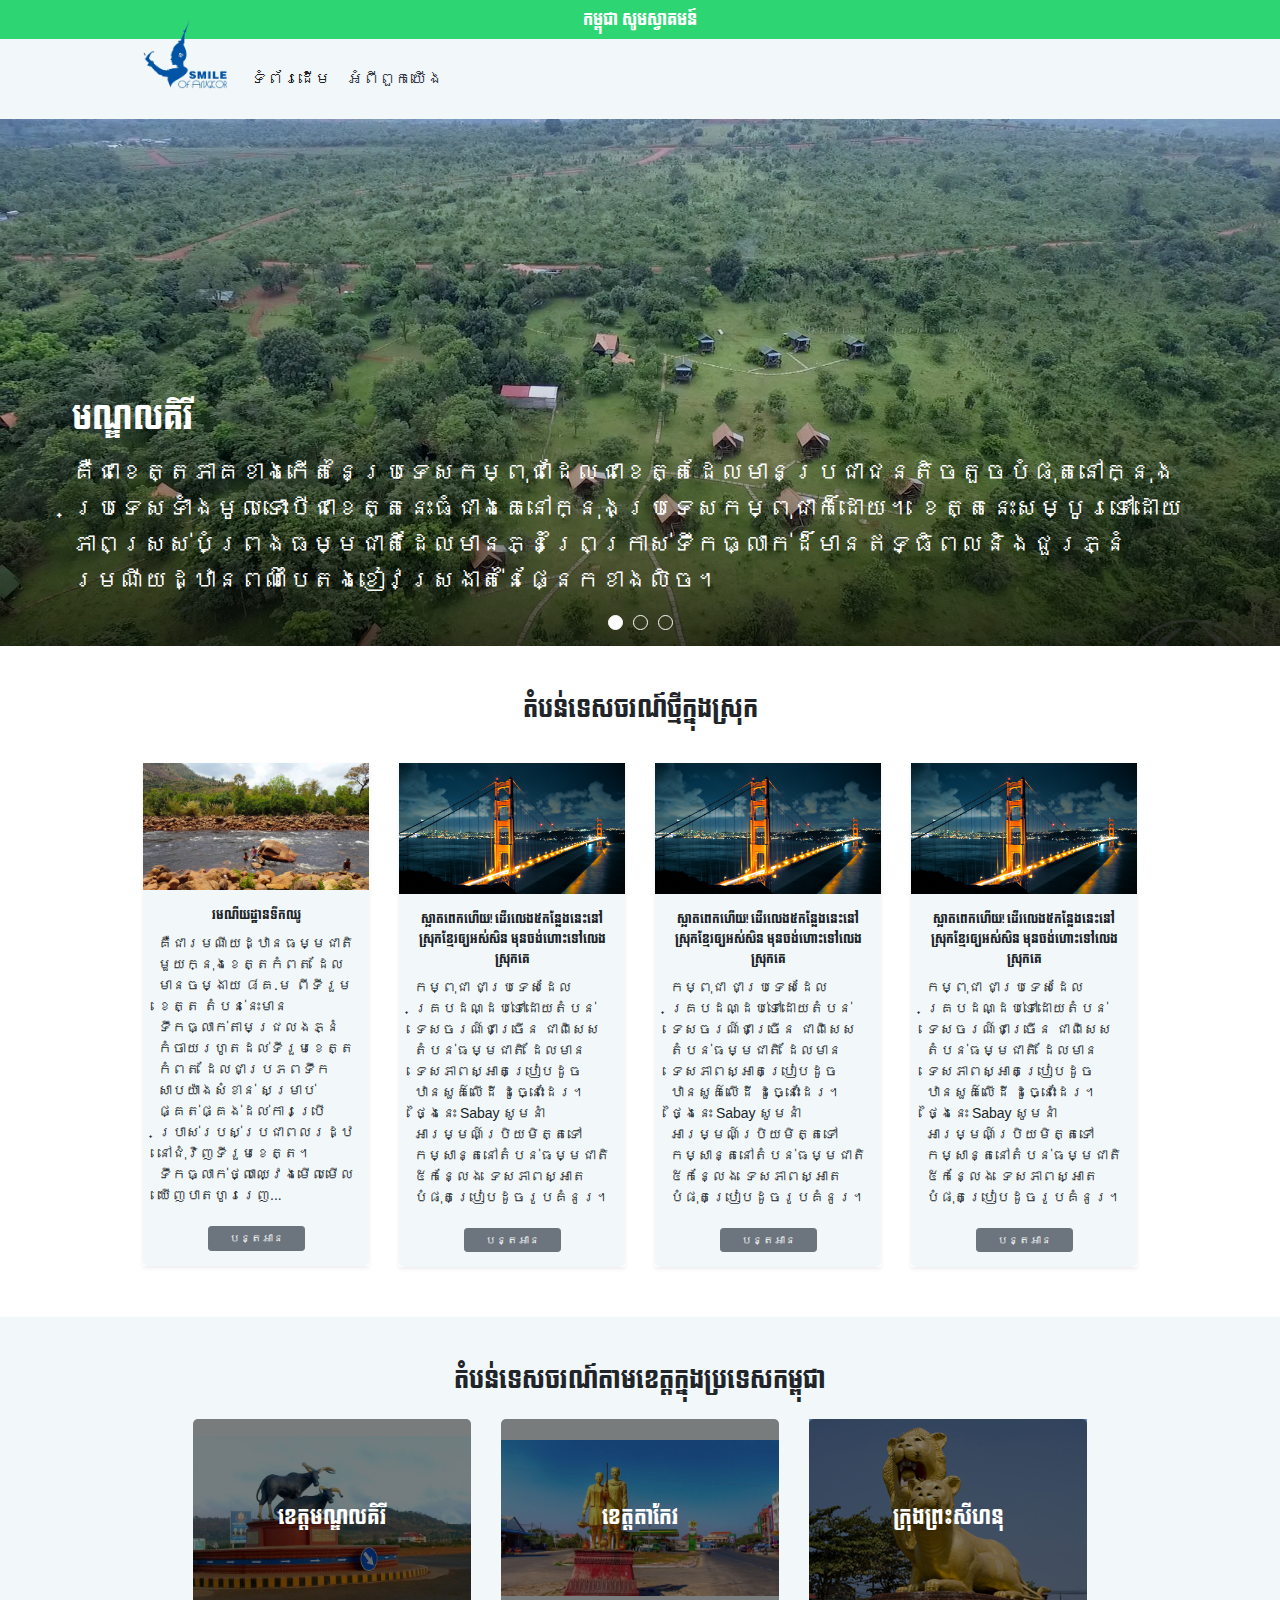
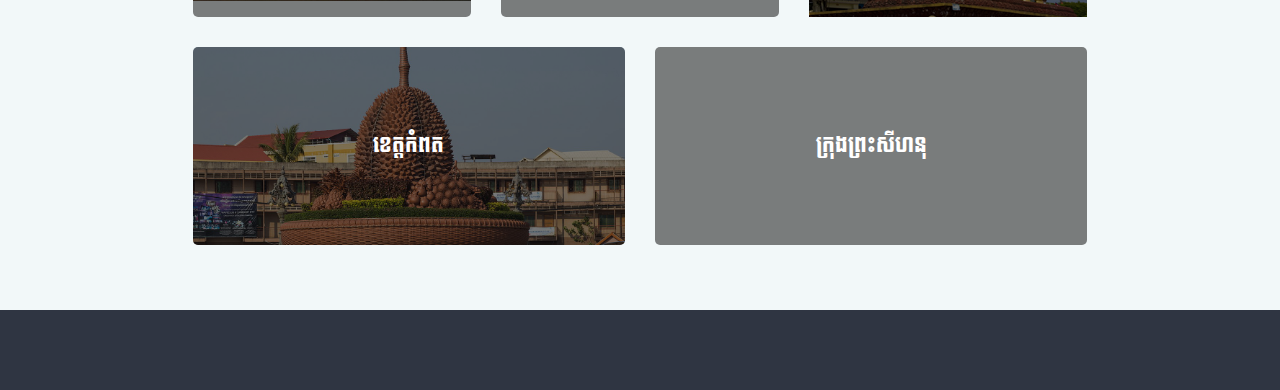
<file: index.html>
<!DOCTYPE html>
<html lang="en">

<head>
    <meta charset="UTF-8">
    <meta name="viewport" content="width=device-width, initial-scale=1.0">
    <meta http-equiv="X-UA-Compatible" content="ie=edge">
    <title>Document</title>

    <!-- CSS -->
    <link rel="stylesheet" href="css/bootstrap.min.css">
    <link rel="stylesheet" href="css/style.css">
    <link href="https://fonts.googleapis.com/css?family=Koulen" rel="stylesheet">
    <link rel="stylesheet" href="css/style1.css">
</head>

<body>

    <!-- Image and text -->
    <div class="top-nav">
        <h4 class="top-nav-txt">កម្ពុជា សូមស្វាគមន៍</h4>
    </div>
    <nav class="navbar navbar-expand-lg navbar-light bg-light">
        <div class="container">
            <a class="navbar-brand" href="#"><img src="img/logo.png" alt=""></a>
            <button class="navbar-toggler" type="button" data-toggle="collapse" data-target="#navbarSupportedContent"
                aria-controls="navbarSupportedContent" aria-expanded="false" aria-label="Toggle navigation">
                <span class="navbar-toggler-icon"></span>
            </button>

            <div class="collapse navbar-collapse" id="navbarSupportedContent">
                <ul class="navbar-nav mr-auto">
                    <li class="nav-item active">
                        <a class="nav-link" href="/">ទំព័រដើម <span class="sr-only">(current)</span></a>
                    </li>
                    <li class="nav-item">
                        <a class="nav-link" href="/about.html">អំពីពួកយើង</a>
                    </li>
                </ul>
            </div>
        </div>
    </nav>


    <section>
        <div class="slide-window">
            <div class="slide-wrapper" style="width: 300%;">
                <div class="slide">
                    <a href="#" target="_blank">
                        <div class="slide-image" style="background-image: url(img/modulkiri/1pic.jpg)">
                        </div>
                        <div class="slide-caption">
                            <h2>មណ្ឌលគិរី</h2>
                            <p>គឺជាខេត្តភាគខាងកើតនៃប្រទេសកម្ពុជាដែលជាខេត្តដែលមានប្រជាជនតិចតួចបំផុតនៅក្នុង
                                ប្រទេសទាំងមូលទោះបីជាខេត្តនេះធំជាងគេនៅក្នុងប្រទេសកម្ពុជាក៏ដោយ។
                                ខេត្តនេះសម្បូរទៅដោយភាពស្រស់បំព្រងធម្មជាតិដែលមានភ្នំព្រៃក្រាស់ទឹកធ្លាក់ដ៏មានឥទ្ធិពលនិងជួរភ្នំ
                                រមណីយដ្ឋានពណ៌បៃតងខៀវស្រងាត់នៃផ្នែកខាងលិច។</p>
                        </div>
                    </a>
                </div>
                <div class="slide">
                    <a href="#" target="_blank">
                        <div class="slide-image" style="background-image: url(img/takao/slide.jpg)">
                        </div>
                        <div class="slide-caption">
                            <h2>ខេត្តតាកែវ </h2>
                            <p>តាកែវ គឺជា​ខេត្ត​មួយ​ដែលស្ថិត​នៅ​ខាងត្បូង​នៃ​ប្រទេស​កម្ពុជា​
                                ដែលពោពេញទៅដោយ​ជង្រុក​នៃ​អារ្យធម៌​ខ្មែរ​យ៉ាង​សម្បូរបែប។
                                ព្រោះថា​ខេត្ត​នេះ​ជា​ខេត្ត​មួយ​ដែលមាន​វ័យ​ចំណាស់​ជាងគេ​បំផុត
                                និង​ជាទី​តាំង​ដើមកំណើត​នៃ​វប្បធម៌​ខ្មែរ​ផងដែរ។
                                ជាក់ស្តែង​ខេត្តតាកែវ​បាន​បន្សល់ទុក​នូវ​កេរ្តិ៍ដំណែល​ប្រាសាទបុរាណសំខាន់ៗមួយចំនួន
                                ដែលមាន​អាយុកាល​រា​ប់ស.វ​មកហើយ
                                ដែល​ជា​ភស្តុតាង​បង្ហាញ​ពីភាពរុងរឿង​រីកចម្រើន​នៃ​ខេត្ត​មួយនេះ​ពី​អតីតកាល។
                                យើងអាចធ្វើដំណើរ​ពី​ភ្នំពេញ​ទៅកាន់​ទី​រួម​ខេត្តតាកែវ​លើ​កំណាត់​ផ្លូវជាតិ​លេខ៣
                                និងលេខ២បាន។</p>
                        </div>
                    </a>
                </div>
                <div class="slide">
                    <a href="/kompot.html" target="_blank">
                        <div class="slide-image" style="background-image: url(img/kopor.jpg)">
                        </div>
                        <div class="slide-caption">
                            <h2>ខេត្តកំពត</h2>
                            <p> គឺជាទីក្រុងដ៏ល្បីល្បាញក្នុងចំណោមខេត្តក្រុងនានា ក្នុងប្រទេសកម្ពុជា
                                នាសម័យអាណានិគមនិយមបារាំង ។ ក្រៅពីមានទេសភាព ស្រស់ត្រកាលនៃព្រៃឈើ និងទឹកជ្រោះ
                                ធម្មជាតិជាច្រើនកន្លែង ទឹកដីនេះបានអំណោយផលក្រៃលែងចំពោះដំណាំហូបផ្លែនានា ជាពិសេស ធូរេន
                                សាវម៉ាវ មង្ឃុត ល្មុត ខ្នុរ
                                ជាងនេះទៀតមានចំការ</p>
                        </div>
                    </a>
                </div>
            </div>
            <div class="slide-controller">
                <div class="slide-control-left">
                    <div class="slide-control-line"></div>
                    <div class="slide-control-line"></div>
                </div>
                <div class="slide-control-right">
                    <div class="slide-control-line"></div>
                    <div class="slide-control-line"></div>
                </div>
            </div>
        </div>
    </section>

    <section class="popular-post">

        <div class="container">
            <center>
                <h4 class="tour-in-cam">តំបន់ទេសចរណ៍ថ្មីក្នុងស្រុក</h4>
            </center>
            <div class="row ">
                <div class="col-sm-6 col-md-3 col-lg-3">
                    <div class="shadow-sm">
                        <div class="tour-in-cam-img">
                            <img src="img/university.jpg" alt="" class="img-fluid">
                        </div>
                        <div class="tour-in-cam-back">
                            <h6 class="tour-in-cam-title">រមណីយដ្ឋានទឹកឈូ</h6>
                            <p class="tour-in-cam-desc">គឺជារមណីយដ្ឋានធម្មជាតិមួយក្នុងខេត្តកំពត ដែលមានចម្ងាយ ៨គ.ម
                                ពីទីរួមខេត្ត
                                តំបន់នេះមានទឹកធ្លាក់តាមជ្រលងភ្នំកំចាយរហូតដល់ទីរួមខេត្តកំពត ដែលជាប្រភពទឹក
                                សាបយ៉ាងសំខាន់ សម្រាប់ផ្គត់ផ្គង់ដល់ការប្រើប្រាស់របស់ប្រជាពលរដ្ឋនៅជុំវិញទីរួមខេត្ត។
                                ទឹកធ្លាក់ថ្លាឈ្វេងមើលមើលឃើញបាតហូររេញ...</p>
                            <center>
                                <a href="/kompot.html">
                                    <button type="button" class="btn btn-secondary btn-sm tour-in-cam-btn">បន្តអាន</button></a>
                            </center>
                        </div>
                    </div>
                </div>
                <div class="col-sm-6 col-md-3 col-lg-3">
                    <div class="shadow-sm">
                        <div class="tour-in-cam-img">
                            <img src="img/img1.jpg" alt="" class="img-fluid">
                        </div>
                        <div class="tour-in-cam-back">
                            <h6 class="tour-in-cam-title">ស្អាតពេកហើយ! ដើរលេង៥កន្លែងនេះនៅស្រុកខ្មែរឲ្យអស់សិន
                                មុនចង់ហោះទៅលេងស្រុកគេ</h6>
                            <p class="tour-in-cam-desc">កម្ពុជា ជា​ប្រទេស​ដែល​គ្រប​ដណ្ដប់​ទៅ​ដោយ​តំបន់​ទេសចរណ៍​ជា​ច្រើន
                                ជា​ពិសេស​តំបន់​ធម្មជាតិ ដែល​មាន​ទេសភាព​ស្អាត​ប្រៀប​ដូច​ឋានសួគ៌​លើ​ដី ដូច្នោះ​ដែរ​។
                                ​ថ្ងៃ​នេះ​ Sabay សូម​នាំ​អារម្មណ៍​ប្រិយ​មិត្ត​ទៅ​កម្សាន្ត​នៅ​តំបន់​ធម្មជាតិ ៥​កន្លែង
                                ទេស​ភាព​ស្អាត​បំផុត​ប្រៀប​ដូច​រូប​គំនូរ​។</p>
                            <center>
                                <button type="button" class="btn btn-secondary btn-sm tour-in-cam-btn">បន្តអាន</button>
                            </center>
                        </div>
                    </div>
                </div>
                <div class="col-sm-6 col-md-3 col-lg-3">
                    <div class="shadow-sm">
                        <div class="tour-in-cam-img">
                            <img src="img/img1.jpg" alt="" class="img-fluid">
                        </div>
                        <div class="tour-in-cam-back">
                            <h6 class="tour-in-cam-title">ស្អាតពេកហើយ! ដើរលេង៥កន្លែងនេះនៅស្រុកខ្មែរឲ្យអស់សិន
                                មុនចង់ហោះទៅលេងស្រុកគេ</h6>
                            <p class="tour-in-cam-desc">កម្ពុជា ជា​ប្រទេស​ដែល​គ្រប​ដណ្ដប់​ទៅ​ដោយ​តំបន់​ទេសចរណ៍​ជា​ច្រើន
                                ជា​ពិសេស​តំបន់​ធម្មជាតិ ដែល​មាន​ទេសភាព​ស្អាត​ប្រៀប​ដូច​ឋានសួគ៌​លើ​ដី ដូច្នោះ​ដែរ​។
                                ​ថ្ងៃ​នេះ​ Sabay សូម​នាំ​អារម្មណ៍​ប្រិយ​មិត្ត​ទៅ​កម្សាន្ត​នៅ​តំបន់​ធម្មជាតិ ៥​កន្លែង
                                ទេស​ភាព​ស្អាត​បំផុត​ប្រៀប​ដូច​រូប​គំនូរ​។</p>
                            <center>
                                <button type="button" class="btn btn-secondary btn-sm tour-in-cam-btn">បន្តអាន</button>
                            </center>
                        </div>
                    </div>
                </div>
                <div class="col-sm-6 col-md-3 col-lg-3">
                    <div class="shadow-sm">
                        <div class="tour-in-cam-img">
                            <img src="img/img1.jpg" alt="" class="img-fluid">
                        </div>
                        <div class="tour-in-cam-back">
                            <h6 class="tour-in-cam-title">ស្អាតពេកហើយ! ដើរលេង៥កន្លែងនេះនៅស្រុកខ្មែរឲ្យអស់សិន
                                មុនចង់ហោះទៅលេងស្រុកគេ</h6>
                            <p class="tour-in-cam-desc">កម្ពុជា ជា​ប្រទេស​ដែល​គ្រប​ដណ្ដប់​ទៅ​ដោយ​តំបន់​ទេសចរណ៍​ជា​ច្រើន
                                ជា​ពិសេស​តំបន់​ធម្មជាតិ ដែល​មាន​ទេសភាព​ស្អាត​ប្រៀប​ដូច​ឋានសួគ៌​លើ​ដី ដូច្នោះ​ដែរ​។
                                ​ថ្ងៃ​នេះ​ Sabay សូម​នាំ​អារម្មណ៍​ប្រិយ​មិត្ត​ទៅ​កម្សាន្ត​នៅ​តំបន់​ធម្មជាតិ ៥​កន្លែង
                                ទេស​ភាព​ស្អាត​បំផុត​ប្រៀប​ដូច​រូប​គំនូរ​។</p>
                            <center>
                                <button type="button" class="btn btn-secondary btn-sm tour-in-cam-btn">បន្តអាន</button>
                            </center>
                        </div>
                    </div>
                </div>
            </div>
        </div>

    </section>

    <section class="tour-by-provinces">
        <div class="container">
            <div class="tour-by-provinces-section2">
                <center>
                    <h4 class="tour-by-provinces-header">តំបន់ទេសចរណ៍តាមខេត្តក្នុងប្រទេសកម្ពុជា</h4>
                </center>
                <div class="row">
                    <div class="col-sm-12 col-md-4 col-lg-4">
                        <div class="section-provinces">
                            <div class="section-image" style="background-image: url(img/modulkiri/mondolkiri.jpg);">
                                <h5 class="position-absolute">ខេត្តមណ្ឌលគិរី</h5>
                            </div>
                        </div>
                    </div>
                    <div class="col-sm-12 col-md-4 col-lg-4">
                        <div class="section-provinces">
                            <div class="section-image" style="background-image: url(img/takao/maxresdefault-1-696x392.jpg);">
                                <h5 class="position-absolute"> ខេត្តតាកែវ</h5>
                            </div>
                        </div>
                    </div>
                    <div class="col-sm-12 col-md-4 col-lg-4">
                        <div class="section-provinces" style="background-image: url(img/lion.jpg);">
                            <div class="section-image">
                                <h5 class="position-absolute">ក្រុងព្រះសីហនុ</h5>
                            </div>
                        </div>
                    </div>
                    <div class="col-sm-12 col-md-6 col-lg-6">
                        <div class="section-provinces">
                            <div class="section-image" style="background-image: url(img/kopor.jpg);">
                                <h5 class="position-absolute">ខេត្តកំពត</h5>
                            </div>
                        </div>
                    </div>

                    <div class="col-sm-12 col-md-6 col-lg-6">
                        <div class="section-provinces">
                            <div class="section-image">
                                <h5 class="position-absolute">ក្រុងព្រះសីហនុ</h5>
                            </div>
                        </div>
                    </div>
                </div>
            </div>
        </div>
    </section>


    <section class="footer">

    </section>
    <script src="https://code.jquery.com/jquery-3.3.1.slim.min.js" integrity="sha384-q8i/X+965DzO0rT7abK41JStQIAqVgRVzpbzo5smXKp4YfRvH+8abtTE1Pi6jizo"
        crossorigin="anonymous"></script>

    <script src="js/script.js"></script>

</body>

</html>
</file>
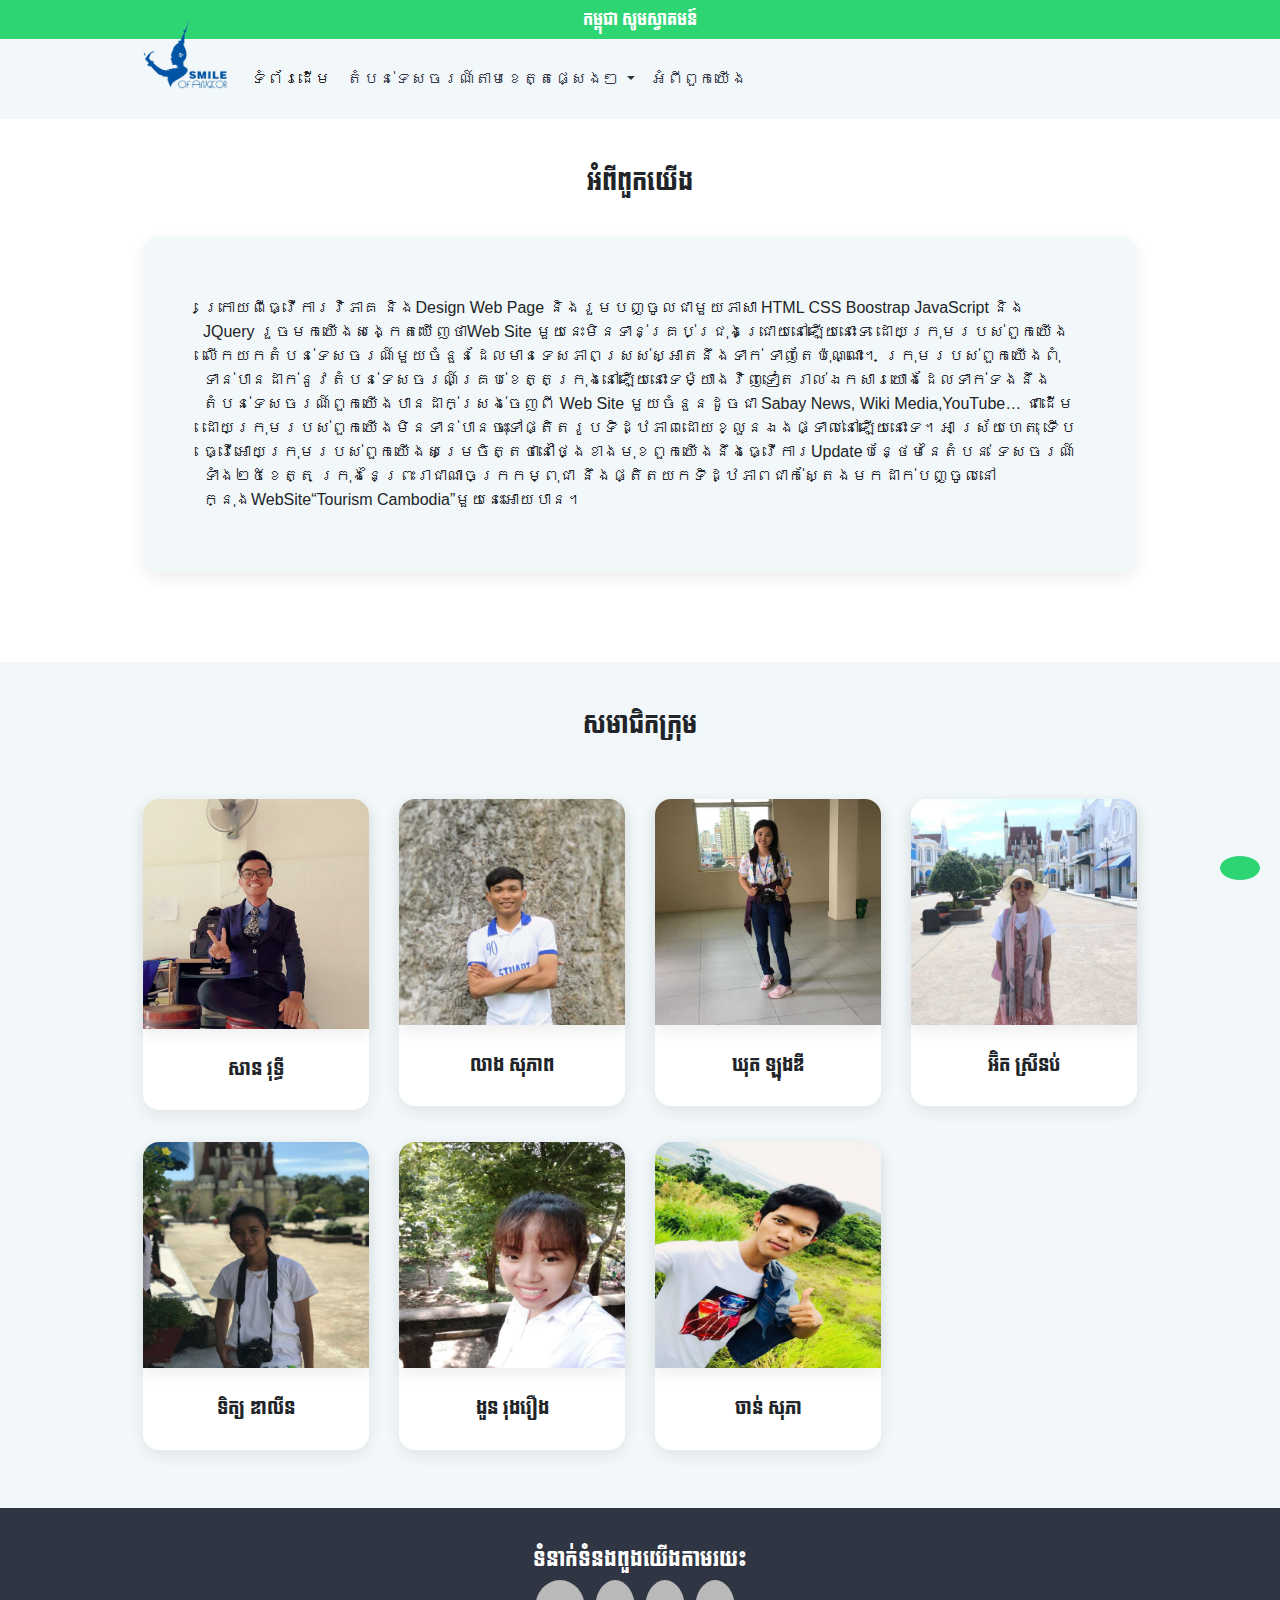
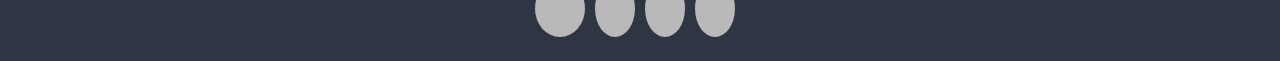
<file: about.html>
<!DOCTYPE html>
<html lang="en">

<head>
    <meta charset="UTF-8">
    <meta name="viewport" content="width=device-width, initial-scale=1.0">
    <meta http-equiv="X-UA-Compatible" content="ie=edge">
    <title>Document</title>

    <!-- CSS -->
    <link rel="stylesheet" href="css/bootstrap.min.css">
    <link rel="stylesheet" href="css/style.css">
    <link href="https://fonts.googleapis.com/css?family=Koulen" rel="stylesheet">
    <link rel="stylesheet" href="css/style1.css">
    <link rel="stylesheet" href="https://use.fontawesome.com/releases/v5.4.1/css/all.css" integrity="sha384-5sAR7xN1Nv6T6+dT2mhtzEpVJvfS3NScPQTrOxhwjIuvcA67KV2R5Jz6kr4abQsz"
        crossorigin="anonymous">
</head>

<body>

    <!-- Image and text -->
    <div class="top-nav">
        <h4 class="top-nav-txt">កម្ពុជា សូមស្វាគមន៍</h4>
    </div>
    <nav class="navbar navbar-expand-lg navbar-light bg-light">
        <div class="container">
            <a class="navbar-brand" href="#"><img src="img/logo.png" alt=""></a>
            <button class="navbar-toggler" type="button" data-toggle="collapse" data-target="#navbarSupportedContent"
                aria-controls="navbarSupportedContent" aria-expanded="false" aria-label="Toggle navigation">
                <span class="navbar-toggler-icon"></span>
            </button>

            <div class="collapse navbar-collapse" id="navbarSupportedContent">
                <ul class="navbar-nav mr-auto">
                    <li class="nav-item active">
                        <a class="nav-link" href="/">ទំព័រដើម <span class="sr-only">(current)</span></a>
                    </li>
                    <li class="nav-item dropdown">
                        <a class="nav-link dropdown-toggle" href="#" id="navbarDropdown" role="button" data-toggle="dropdown"
                            aria-haspopup="true" aria-expanded="false">
                            តំបន់ទេសចរណ៍តាមខេត្តផ្សេងៗ
                        </a>
                        <div class="dropdown-menu" aria-labelledby="navbarDropdown">
                            <a class="dropdown-item" href="/category.html">ខេត្តមណ្ឌលគិរី</a>
                            <a class="dropdown-item" href="/category.html"> ខេត្តតាកែវ</a>
                            <a class="dropdown-item" href="/category.html">ក្រុងព្រះសីហនុ</a>
                            <a class="dropdown-item" href="/category.html">ខេត្តកំពត</a>
                            <a class="dropdown-item" href="/category.html">ខេត្តបន្ទាយមានជ័យ</a>
                        </div>
                    </li>
                    <li class="nav-item">
                        <a class="nav-link" href="/about.html">អំពីពួកយើង</a>
                    </li>
                </ul>
            </div>
        </div>
    </nav>

    <section class="popular-post">

        <div class="container">
            <center>
                <h4 class="tour-in-cam">អំពីពួកយើង</h4>
            </center>

            <div class="aboutBack">
                ក្រោយពីធ្វើការវិភាគ និងDesign Web Page និងរួមបញ្ចូលជាមួយភាសា HTML CSS
                Boostrap JavaScript និង JQuery រួចមកយើងសង្កេតឃើញថាWeb Site
                មួយនេះមិនទាន់គ្រប់ជ្រុងជ្រោយនៅឡើយនោះទេ
                ដោយក្រុមរបស់ពួកយើងលើកយកតំបន់ទេសចរណ៍មួយចំនួនដែលមានទេសភាពស្រស់ស្អាតនឹងទាក់
                ទាញតែប៉ុណ្ណោះ។
                ក្រុមរបស់ពួកយើងពុំទាន់បានដាក់នូវតំបន់ទេសចរណ៍គ្រប់ខេត្តក្រុងនៅឡើយនោះទេ​
                ម៉្យាងវិញទៀតរាល់ឯកសារយោងដែលទាក់ទងនឹងតំបន់ទេសចរណ៍ពួកយើងបានដាក់ស្រង់ចេញពី
                Web Site មួយចំនួនដូចជា Sabay News, Wiki Media,YouTube… ជាដើម
                ដោយក្រុមរបស់ពួកយើងមិនទាន់បានចុះទៅផ្តិតរូបទិដ្ឋភាពដោយខ្លួនឯងផ្ទាល់នៅឡើយនោះទេ។អា
                ស្រ័យហេតុ
                ទើបធ្វើអោយក្រុមរបស់ពួកយើងសម្រេចិត្តថានៅថ្ងៃខាងមុខពួកយើងនឹងធ្វើការUpdateបន្ថែមនៃតំបន់
                ទេសចរណ៍ទាំង២៥ខេត្ត ក្រុងនៃព្រះរាជាណាចក្រកម្ពុជា
                នឹងផ្តិតយកទិដ្ឋភាពជាក់ស្តែងមកដាក់បញ្ចូលនៅក្នុងWebSite“Tourism
                Cambodia”មួយនេះអោយបាន។
            </div>
        </div>
    </section>

    <section class="memberSection">
        <div class="container">
            <center>
                <h4 class="teamMember">សមាជិកក្រុម</h4>
            </center>

            <div class="row">
                <div class="col-sm-6 col-md-3">
                    <div class="memberBack">
                        <img src="img/members/vuthy.jpg" alt="" class="teamMemberPhoto img-fluid">
                        <h4 class="memberName">សាន​ វុទ្ធី</h4>
                    </div>
                </div>
                <div class="col-sm-6 col-md-3">
                    <div class="memberBack">
                        <img src="img/members/sopheap.jpg" alt="" class="teamMemberPhoto img-fluid">
                        <h4 class="memberName">លាង សុភាព</h4>
                    </div>
                </div>
                <div class="col-sm-6 col-md-3">
                    <div class="memberBack">
                        <img src="img/members/dy.jpg" alt="" class="teamMemberPhoto img-fluid">
                        <h4 class="memberName">ឃុត ឡុងឌី</h4>
                    </div>
                </div>
                <div class="col-sm-6 col-md-3 ">
                    <div class="memberBack">
                        <img src="img/members/nop.jpg" alt="" class="teamMemberPhoto img-fluid">
                        <h4 class="memberName">អ៊ិត ស្រីនប់</h4>
                    </div>
                </div>
            </div><br>

            <div class="row">
                <div class="col-sm-6 col-md-3">
                    <div class="memberBack">
                        <img src="img/members/lin.jpg" alt="" class="teamMemberPhoto img-fluid">
                        <h4 class="memberName">ទិត្យ ឌាលីន</h4>
                    </div>
                </div>
                <div class="col-sm-6 col-md-3">
                    <div class="memberBack">
                        <img src="img/members/rongroung.jpg" alt="" class="teamMemberPhoto img-fluid">
                        <h4 class="memberName">ងួន រុងរឿង</h4>
                    </div>
                </div>
                <div class="col-sm-6 col-md-3">
                    <div class="memberBack">
                        <img src="img/members/sophear.jpg" alt="" class="teamMemberPhoto img-fluid">
                        <h4 class="memberName">ចាន់ សុភា</h4>
                    </div>
                </div>
            </div>
        </div>
    </section>


    <div class="scroll">
        <i class="fas fa-angle-double-up"></i>
    </div>

    <section class="footer">
        <center>
            <h5>ទំនាក់ទំនងពួងយើងតាមរយះ</h5>
            <i class="fab fa-facebook-f"></i>
            <i class="fab fa-twitter socailMedia"></i>
            <i class="fab fa-linkedin-in socailMedia"></i>
            <i class="fab fa-youtube socailMedia"></i>
        </center>
    </section>

    <script src="js/jquery.min.js"></script>
    <script src="js/bootstrap.min.js" integrity="sha384-ChfqqxuZUCnJSK3+MXmPNIyE6ZbWh2IMqE241rYiqJxyMiZ6OW/JmZQ5stwEULTy"
        crossorigin="anonymous"></script>

    <script src="js/script.js"></script>

</body>

</html>
</file>
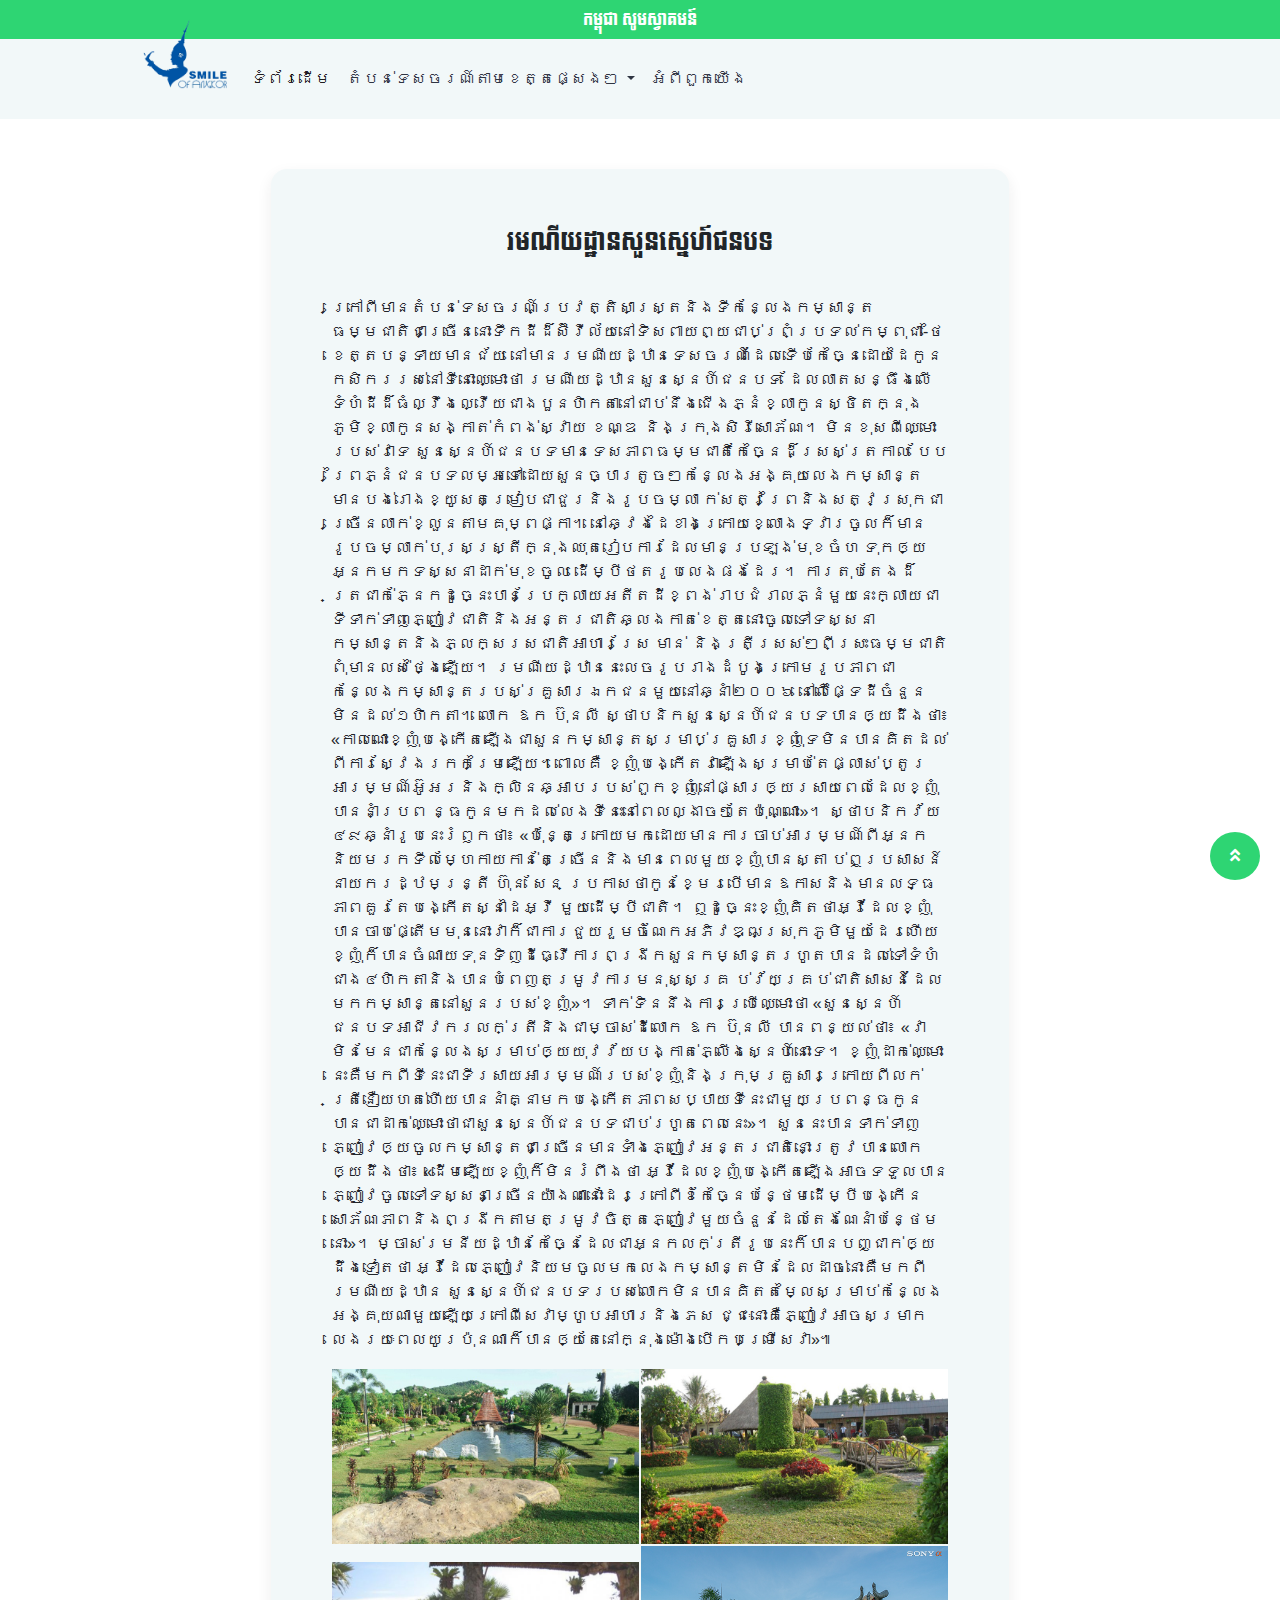
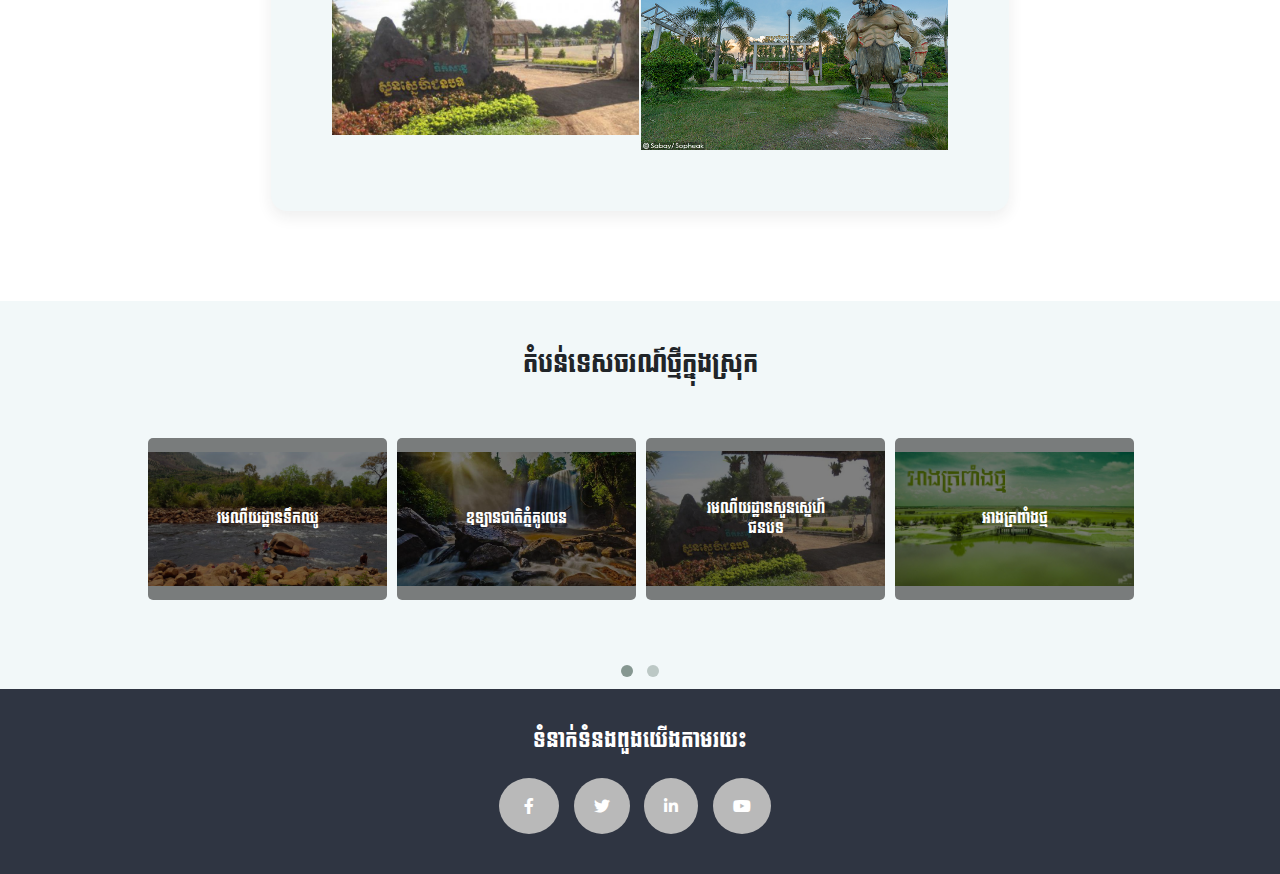
<file: bmc1.html>
<!DOCTYPE html>
<html lang="en">

<head>
    <meta charset="UTF-8">
    <meta name="viewport" content="width=device-width, initial-scale=1.0">
    <meta http-equiv="X-UA-Compatible" content="ie=edge">
    <title>Document</title>

    <!-- CSS -->
    <link rel="stylesheet" href="css/bootstrap.min.css">
    <link rel="stylesheet" href="css/style.css">
    <link href="https://fonts.googleapis.com/css?family=Koulen" rel="stylesheet">
    <link rel="stylesheet" href="css/style1.css">
    <link rel="stylesheet" href="css/images-grid.css">
    <link rel="stylesheet" href="css/owl.carousel.css">
    <link rel="stylesheet" href="css/owl.theme.css">

    <link rel="stylesheet" href="https://use.fontawesome.com/releases/v5.4.1/css/all.css">

    <script src="https://code.jquery.com/jquery-3.3.1.slim.min.js" integrity="sha384-q8i/X+965DzO0rT7abK41JStQIAqVgRVzpbzo5smXKp4YfRvH+8abtTE1Pi6jizo"
        crossorigin="anonymous"></script>

    <script src="https://code.jquery.com/jquery-2.2.4.min.js"></script>
    <script src="js/bootstrap.min.js"></script>



    <script src="js/images-grid.js"></script>

</head>



<body>

    <!-- Image and text -->
    <div class="top-nav">
        <h4 class="top-nav-txt">កម្ពុជា សូមស្វាគមន៍</h4>
    </div>
    <nav class="navbar navbar-expand-lg navbar-light bg-light">
        <div class="container">
            <a class="navbar-brand" href="#"><img src="img/logo.png" alt=""></a>
            <button class="navbar-toggler" type="button" data-toggle="collapse" data-target="#navbarSupportedContent"
                aria-controls="navbarSupportedContent" aria-expanded="false" aria-label="Toggle navigation">
                <span class="navbar-toggler-icon"></span>
            </button>

            <div class="collapse navbar-collapse" id="navbarSupportedContent">
                <ul class="navbar-nav mr-auto">
                    <li class="nav-item active">
                        <a class="nav-link" href="/">ទំព័រដើម <span class="sr-only">(current)</span></a>
                    </li>
                    <li class="nav-item dropdown">
                        <a class="nav-link dropdown-toggle" href="#" id="navbarDropdown" role="button" data-toggle="dropdown"
                            aria-haspopup="true" aria-expanded="false">
                            តំបន់ទេសចរណ៍តាមខេត្តផ្សេងៗ
                        </a>
                        <div class="dropdown-menu" aria-labelledby="navbarDropdown">
                            <a class="dropdown-item" href="/category.html">ខេត្តមណ្ឌលគិរី</a>
                            <a class="dropdown-item" href="/category.html"> ខេត្តតាកែវ</a>
                            <a class="dropdown-item" href="/category.html">ក្រុងព្រះសីហនុ</a>
                            <a class="dropdown-item" href="/category.html">ខេត្តកំពត</a>
                            <a class="dropdown-item" href="/category.html">ខេត្តបន្ទាយមានជ័យ</a>
                        </div>
                    </li>
                    <li class="nav-item">
                        <a class="nav-link" href="/about.html">អំពីពួកយើង</a>
                    </li>
                </ul>
            </div>
        </div>
    </nav>

    <section class="popular-post">

        <div class="container singleContainer">
            <div class="aboutBack">
                <center>
                    <h4 class="tour-in-cam"> រមណីយ​ដ្ឋាន​សួន​ស្នេហ៍​ជនបទ</h4>
                </center>
                <p>
                    ក្រៅ​ពី​មាន​តំបន់​ទេសចរណ៍​ប្រវត្តិ​សាស្រ្ត​និង​ទី​កន្លែង​កម្សាន្ត​ធម្មជាតិ​ជា​ច្រើន​នោះ​ទឹក​ដី​ដ៏​ស៊ីវីល័យ​នៅ​ទិស
                    ​ពាយព្យ​ជាប់​ព្រំ​ប្រទល់​កម្ពុជា-ថៃ ​ខេត្ត​បន្ទាយ​មាន​ជ័យ
                    នៅ​មាន​រមណីយដ្ឋាន​ទេសចរណ៍​ដែល​ទើប​កែ​ច្នៃ​ដោយ​ដៃ​កូន​កសិករ​រស់​នៅ​ទី​នោះ​ឈ្មោះ​ថា
                    រមណីយ​ដ្ឋាន​សួន​ស្នេហ៍​ជនបទ
                    ដែល​លាត​សន្ធឹង​លើ​ទំហំ​ដី​ដ៏​ធំ​ល្វឹង​ល្វើយ​ជាង​បួន​ហិកតា​នៅ​ជាប់​នឹង​ជើង​ភ្នំ​ខ្លា​កូន​ស្ថិត​ក្នុង​ភូមិ​ខ្លា​កូន​សង្កាត់​កំពង់​ស្វាយ
                    ខណ្ឌ និង​ក្រុង​សិរី​សោភ័ណ។
                    មិន​ខុស​ពី​ឈ្មោះ​របស់​វា​ទេ សួន​ស្នេហ៍​ជនបទ​មាន​ទេសភាព​ធម្មជាតិ​កែ​ច្នៃ​ដ៏​ស្រស់​ត្រកាល
                    បែប​ព្រៃ​ភ្នំ​ជនបទ​លម្អ​ទៅ​ដោយ​សួន​ច្បារ​តូចៗ​កន្លែង​អង្គុយ​លេង​កម្សាន្ត​មាន​បង់​រោង​ខ្យូស​តម្រៀប​ជា​ជួរ​និង​រូប​ចម្លា
                    ក់​សត្វ​ព្រៃ​និង​សត្វ​ស្រុក​ជា​ច្រើន​លាក់​ខ្លួន​តាម​គុម្ព​ផ្កា​។
                    នៅ​ឆ្វេង​ដៃ​ខាង​ក្រោយ​ខ្លោង​ទ្វារ​ចូល​ក៏​មាន​រូប​ចម្លាក់​បុរស​ស្រ្តី​ក្នុង​ឈុត​រៀបការ​ដែល​មាន​ប្រឡង់​មុខ​ចំហ
                    ទុក​ឲ្យ​អ្នក​មក​ទស្សនា​ដាក់​មុខ​ចូល ដើម្បី​ថត​រូប​លេង​ផង​ដែរ​។
                    ការ​តុប​តែង​ដ៏​ត្រជាក់​ភ្នែក​ដូច្នេះ​បាន​ប្រែ​ក្លាយ​អតីត​ដី​ខ្ពង់​រាប​ជំរាល​ភ្នំ​មួយ​នេះ​ក្លាយ​ជា​ទី​ទាក់​ទាញ​ភ្ញៀវ​
                    ជាតិ​និង​អន្តរជាតិ​ឆ្លង​កាត់​ខេត្ត​នោះ​ចូល​ទៅ​ទស្សនា​កម្សាន្ត​និង​ភ្លក្ស​រសជាតិ​អាហារ​ស្រែ មាន់
                    និង​ត្រី​ស្រស់ៗ​ពី​ស្រះ​ធម្មជាតិ ពុំ​មាន​លស់​ថ្ងៃ​ឡើយ​។
                    រមណីយដ្ឋាន​នេះ​លេច​រូប​រាង​ដំបូង​ក្រោម​រូបភាព​ជា​កន្លែង​កម្សាន្ត​របស់​គ្រួសារ​ឯកជន​មួយ​នៅ​ឆ្នាំ​២០០៦
                    នៅ​លើ​ផ្ទៃ​ដី​ចំនួន​មិន​ដល់១​ហិកតា​។
                    លោក ឱក ប៊ុន​លី ស្ថាបនិក​សួន​ស្នេហ៍​ជនបទ​បាន​ឲ្យ​ដឹង​ថា៖
                    «​កាល​ណោះ​ខ្ញុំ​បង្កើត​ឡើង​ជា​សួន​កម្សាន្ត​សម្រាប់​គ្រួសារ​ខ្ញុំ​ទេ​មិន​បាន​គិត​ដល់​ពី​ការ​ស្វែង​រក​កម្រៃ​ឡើយ។​ពោល​គឺ
                    ខ្ញុំ​បង្កើត​វា​ឡើង​សម្រាប់​តែ​ផ្លាស់​ប្តូរ​អារម្មណ៍​អ៊ូអរ​និង​ក្លិន​ឆ្អាប​របស់​ពួក​ខ្ញុំ​នៅ​ផ្សារ​ឲ្យ​រសាយ​ពេល​ដែល​ខ្ញុំ​បាន​នាំ​ប្រព
                    ន្ធ​កូន​មក​ដល់​លេង​ទីនេះ​នៅ​ពេល​ល្ងាចៗ​តែ​ប៉ុណ្ណោះ»។
                    ស្ថាបនិក​វ័យ​៤៩​ឆ្នាំ​រូប​នេះ​រំឭក​ថា៖
                    «ប៉ុន្តែ​ក្រោយ​មក​ដោយ​មាន​ការ​ចាប់​អារម្មណ៍​ពី​អ្នក​និយម​រក​ទី​លម្ហែ​កាយ​កាន់​តែ​ច្រើន​និង​មាន​ពេល​មួយ​ខ្ញុំ​បាន​ស្តា
                    ប់​ឮ​ប្រសាសន៍​នាយក​រដ្ឋមន្ត្រី ហ៊ុន សែន
                    ប្រកាស​ថា​កូន​ខ្មែរ​បើ​មាន​ឱកាស​និង​មាន​លទ្ធភាព​គួរ​តែ​បង្កើត​ស្នាដៃ​អ្វី
                    មួយ​ដើម្បី​ជាតិ​។
                    ឮ​ដូច្នេះ​ខ្ញុំ​គិត​ថា​អ្វី​ដែល​ខ្ញុំ​បាន​ចាប់​ផ្តើម​មុន​នោះ​វាក៏​ជា​ការ​ជួយ​រួម​ចំណែក​អភិវឌ្ឍ​ស្រុក​ភូមិ​មួយ​ដែរ​ហើយ​ខ្ញុំ​ក៏​បាន
                    ​ចំណាយ​ទុន​ទិញ​ដី​ធ្វើ​ការ​ពង្រីក​សួន​កម្សាន្ត​រហូត​បាន​ដល់​ទៅ​ទំហំ​ជាង​៤ហិកតា​និង​បាន​បំពេញ​តម្រូវ​ការ​មនុស្ស​គ្រ
                    ប់​វ័យ​គ្រប់​ជាតិ​សាសន៍​ដែល​មក​កម្សាន្ត​នៅ​សួន​របស់​ខ្ញុំ​»។
                    ទាក់​ទិន​នឹង​ការ​ប្រើ​ឈ្មោះ​ថា «សួន​ស្នេហ៍​ជនបទ​អាជីវករ​លក់​ត្រី​និង​ជា​ម្ចាស់​ដី​លោក ឱក ប៊ុន​លី
                    បាន​ពន្យល់​ថា៖
                    «វា​មិន​មែន​ជា​កន្លែង​សម្រាប់​ឲ្យ​យុវវ័យ​បង្កាត់​ភ្លើង​ស្នេហ៍​នោះ​ទេ​។
                    ខ្ញុំ​ដាក់​ឈ្មោះ​នេះ​គឺ​មក​ពី​ទីនេះ​ជា​ទី​រសាយ​អារម្មណ៍​របស់​ខ្ញុំ​និង​ក្រុម​គ្រួសារ​ក្រោយ​ពី​លក់​ត្រី​នឿយ​ហត់​ហើយ​បាន​
                    នាំ​គ្នា​មក​បង្កើត​ភាព​សប្បាយ​ទី​នេះ​ជា​មួយ​ប្រពន្ធ​កូន​បាន​ជា​ដាក់​ឈ្មោះ​ថា​ជា​សួន​ស្នេហ៍​ជន​បទ​ជាប់​រហូត​ពេល​
                    នេះ​»។
                    សួន​នេះ​បាន​ទាក់​ទាញ​ភ្ញៀវ​ឲ្យ​ចូល​កម្សាន្ត​ជា​ច្រើន​មាន​ទាំង​ភ្ញៀវ​អន្តរជាតិ​នោះ​ត្រូវ​បាន​លោក​ឲ្យ​ដឹង​ថា​៖
                    «ដើម​ឡើយ​ខ្ញុំ​ក៏​មិន​រំពឹង​ថា

                    អ្វី​ដែល​ខ្ញុំ​បង្កើត​ឡើង​អាច​ទទួល​បាន​ភ្ញៀវ​ចូល​ទៅ​ទស្សនា​ច្រើន​យ៉ាង​ណា​នោះ​ដែរ​ក្រៅ​ពី​ខំ​កែ​ច្នៃ​បន្ថែម​ដើម្បី​បង្កើន​
                    សោភ័ណភាព​និង​ពង្រីក​តាម​តម្រូវ​ចិត្ត​ភ្ញៀវ​មួយ​ចំនួន​ដែល​តែង​ណែ​នាំ​បន្ថែម​នោះ​»​។
                    ម្ចាស់​រមនីយដ្ឋាន​កែ​ច្នៃ​ដែល​ជា​អ្នក​លក់​ត្រី​រូប​នេះ​ក៏​បាន​បញ្ជាក់​ឲ្យ​ដឹង​ទៀត​ថា
                    អ្វី​ដែល​ភ្ញៀវ​និយម​ចូល​មក​លេង​កម្សាន្ត​មិន​ដែល​ដាច់​នោះ​គឺ​មក​ពី​រមណីយដ្ឋាន
                    សួន​ស្នេហ៍​ជនបទ​របស់​លោក​មិន​បាន​គិត​តម្លៃ​សម្រាប់​កន្លែង​អង្គុយ​ណា​មួយ​ឡើយ​ក្រៅ​ពី​សេវា​ម្ហូប​អាហារ​និង​ភេស
                    ជ្ជៈ​នោះ​គឺ​ភ្ញៀវ​អាច​សម្រាក​លេង​រយៈ​ពេល​យូរ​ប៉ុន​ណា​ក៏​បាន​ឲ្យ​តែ​នៅ​ក្នុង​ម៉ោង​បើក​បម្រើ​សេវា​»៕</p>
                <div id="gallery5"></div>
            </div>
        </div>
    </section>

    <section class="container">

        <center>
            <h4 class="tour-in-cam-single">តំបន់ទេសចរណ៍ថ្មីក្នុងស្រុក</h4>
        </center>

        <div id="owl-demo" class="owl-carousel owl-theme">
            <div class="item">
                <div class="section-provinces">
                    <div class="section-image pressImage" style="background-image: url(img/university.jpg);">
                        <h5 class="position-absolute pressTitle">រមណីយដ្ឋានទឹកឈូ</h5>
                    </div>
                </div>
            </div>
            <div class="item">
                <div class="section-provinces">
                    <div class="section-image pressImage" style="background-image: url(img/siemReap/index1.jpg);">
                        <h5 class="position-absolute pressTitle">ឧទ្យាន​ជាតិ​ភ្នំ​គូ​លេន​</h5>
                    </div>
                </div>
            </div>
            <div class="item">
                <div class="section-provinces">
                    <div class="section-image pressImage" style="background-image: url(img/bmc/folder1/130118_20b.jpg);">
                        <h5 class="position-absolute pressTitle">រមណីយ​ដ្ឋាន​សួន​ស្នេហ៍​ជនបទ</h5>
                    </div>
                </div>
            </div>
            <div class="item">
                <div class="section-provinces">
                    <div class="section-image pressImage" style="background-image: url(img/bmc/folder2/18595633_429915137376337_3279155368365578730_o.jpg);">
                        <h5 class="position-absolute pressTitle">អាង​​ត្រពាំង​ថ្ម</h5>
                    </div>
                </div>
            </div>
            <div class="item">
                <div class="section-provinces">
                    <div class="section-image pressImage" style="background-image: url(img/modulkiri/mondolkiri.jpg);">
                        <h5 class="position-absolute pressTitle">ខេត្តមណ្ឌលគិរី</h5>
                    </div>
                </div>
            </div>
        </div>
    </section>




    <div class="scroll">
        <i class="fas fa-angle-double-up"></i>
    </div>

    <section class="footer">
        <center>
            <h5>ទំនាក់ទំនងពួងយើងតាមរយះ</h5>
            <i class="fab fa-facebook-f"></i>
            <i class="fab fa-twitter socailMedia"></i>
            <i class="fab fa-linkedin-in socailMedia"></i>
            <i class="fab fa-youtube socailMedia"></i>
        </center>
    </section>


    <script>
        var images = [
            'img/bmc/folder1/05-2-3.jpg',
            'img/bmc/folder1/05-3-3.jpg',
            'img/bmc/folder1/130118_20b.jpg',
            'img/bmc/folder1/soun-sneh6.jpg',
        ];

        $(function () {
            $('#gallery5').imagesGrid({
                images: images.slice(0, 5)
            });

        });


        $(document).ready(function () {

            var owl = $("#owl-demo");

            owl.owlCarousel({

                itemsCustom: [
                    [0, 2],
                    [450, 4],
                    [600, 4],
                    [700, 4],
                    [1000, 4],
                    [1200, 4],
                    [1400, 4],
                    [1600, 4]
                ],
                // navigation: true,
                autoPlay: 3000

            });

        });
    </script>

    <script src="js/script.js"></script>
    <script src="js/owl.carousel.js"></script>
    <script src="js/owl.carousel.min.js"></script>


</body>

</html>
</file>
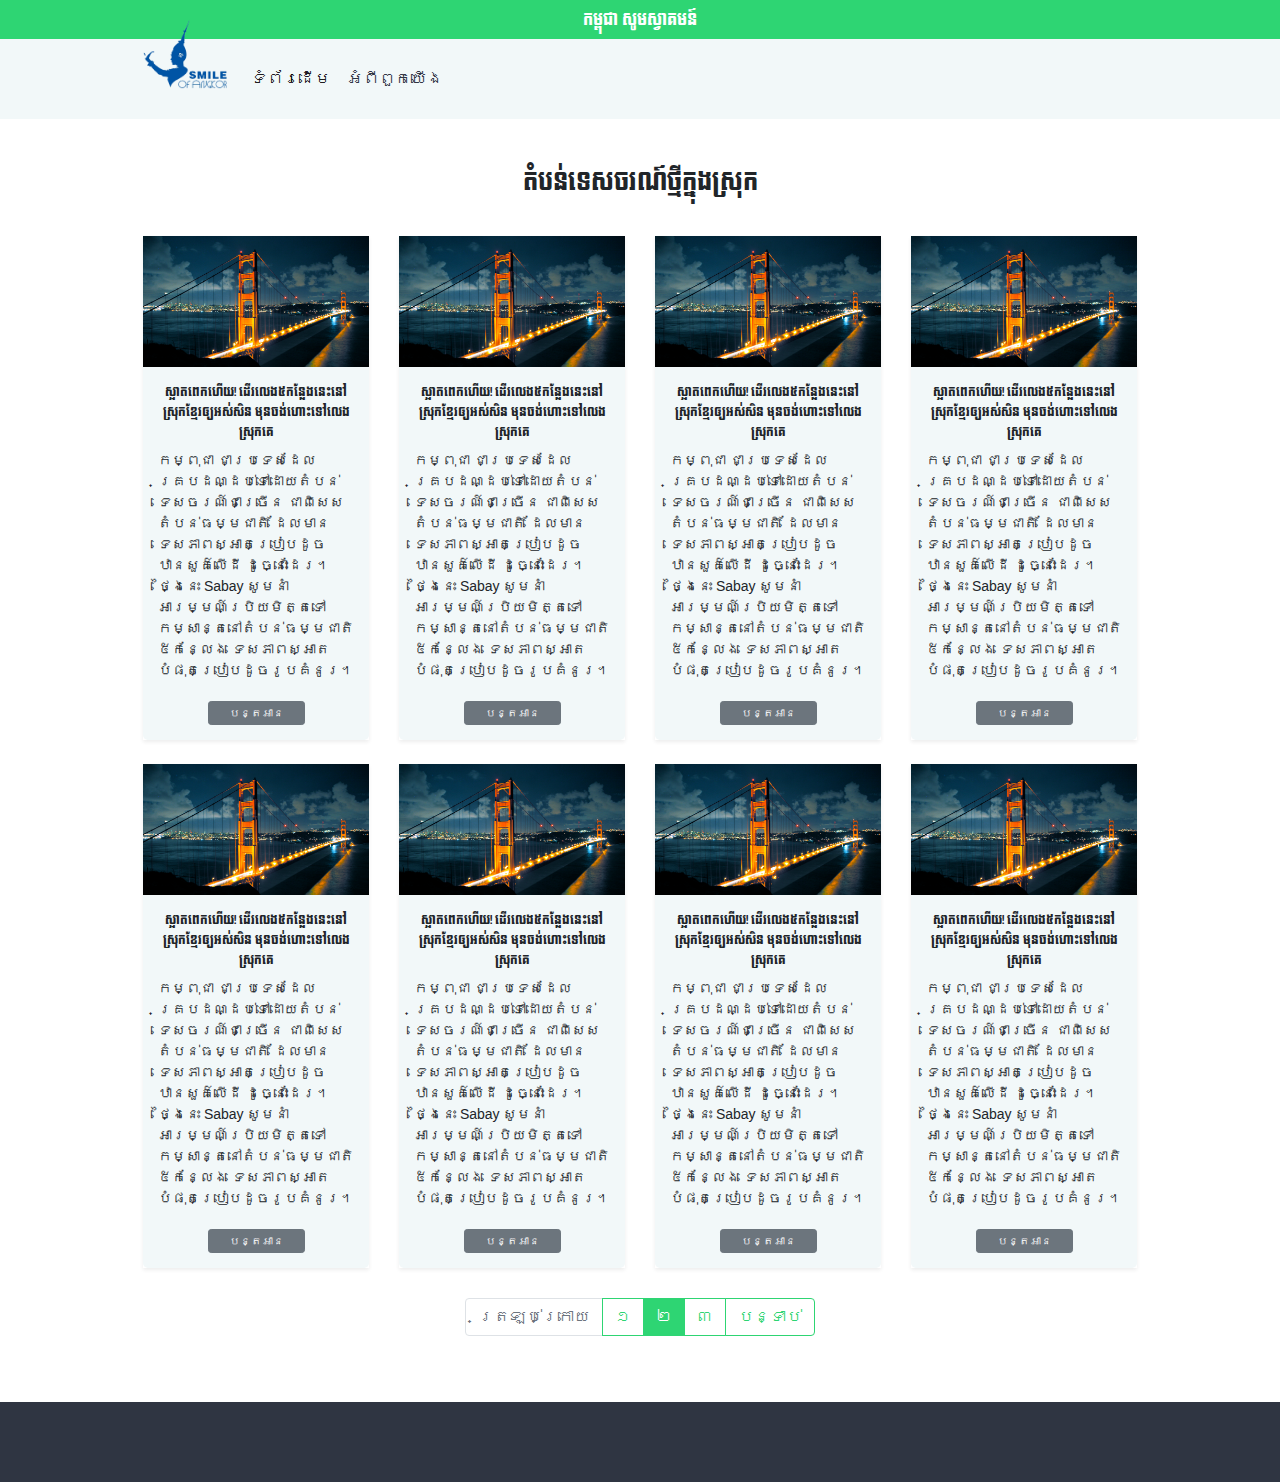
<file: category.html>
<!DOCTYPE html>
<html lang="en">

<head>
    <meta charset="UTF-8">
    <meta name="viewport" content="width=device-width, initial-scale=1.0">
    <meta http-equiv="X-UA-Compatible" content="ie=edge">
    <title>Document</title>

    <!-- CSS -->
    <link rel="stylesheet" href="css/bootstrap.min.css">
    <link rel="stylesheet" href="css/style.css">
    <link href="https://fonts.googleapis.com/css?family=Koulen" rel="stylesheet">
</head>

<body>
    <!-- Image and text -->
    <div class="top-nav">
        <h4 class="top-nav-txt">កម្ពុជា សូមស្វាគមន៍</h4>
    </div>
    <nav class="navbar navbar-expand-lg navbar-light bg-light">
        <div class="container">
            <a class="navbar-brand" href="#"><img src="img/logo.png" alt=""></a>
            <button class="navbar-toggler" type="button" data-toggle="collapse" data-target="#navbarSupportedContent"
                aria-controls="navbarSupportedContent" aria-expanded="false" aria-label="Toggle navigation">
                <span class="navbar-toggler-icon"></span>
            </button>

            <div class="collapse navbar-collapse" id="navbarSupportedContent">
                <ul class="navbar-nav mr-auto">
                    <li class="nav-item active">
                        <a class="nav-link" href="#">ទំព័រដើម <span class="sr-only">(current)</span></a>
                    </li>
                    <li class="nav-item">
                        <a class="nav-link" href="#">អំពីពួកយើង</a>
                    </li>
                </ul>
            </div>
        </div>
    </nav>

    <section class="popular-post">

        <div class="container">
            <center>
                <h4 class="tour-in-cam">តំបន់ទេសចរណ៍ថ្មីក្នុងស្រុក</h4>
            </center>
            <div class="row ">
                <div class="col-sm-6 col-md-3 col-lg-3">
                    <div class="shadow-sm">
                        <div class="tour-in-cam-img">
                            <img src="img/img1.jpg" alt="" class="img-fluid">
                        </div>
                        <div class="tour-in-cam-back">
                            <h6 class="tour-in-cam-title">ស្អាតពេកហើយ! ដើរលេង៥កន្លែងនេះនៅស្រុកខ្មែរឲ្យអស់សិន
                                មុនចង់ហោះទៅលេងស្រុកគេ</h6>
                            <p class="tour-in-cam-desc">កម្ពុជា ជា​ប្រទេស​ដែល​គ្រប​ដណ្ដប់​ទៅ​ដោយ​តំបន់​ទេសចរណ៍​ជា​ច្រើន
                                ជា​ពិសេស​តំបន់​ធម្មជាតិ ដែល​មាន​ទេសភាព​ស្អាត​ប្រៀប​ដូច​ឋានសួគ៌​លើ​ដី ដូច្នោះ​ដែរ​។
                                ​ថ្ងៃ​នេះ​ Sabay សូម​នាំ​អារម្មណ៍​ប្រិយ​មិត្ត​ទៅ​កម្សាន្ត​នៅ​តំបន់​ធម្មជាតិ ៥​កន្លែង
                                ទេស​ភាព​ស្អាត​បំផុត​ប្រៀប​ដូច​រូប​គំនូរ​។</p>
                            <center>
                                <button type="button" class="btn btn-secondary btn-sm tour-in-cam-btn">បន្តអាន</button>
                            </center>
                        </div>
                    </div>
                </div>
                <div class="col-sm-6 col-md-3 col-lg-3">
                    <div class="shadow-sm">
                        <div class="tour-in-cam-img">
                            <img src="img/img1.jpg" alt="" class="img-fluid">
                        </div>
                        <div class="tour-in-cam-back">
                            <h6 class="tour-in-cam-title">ស្អាតពេកហើយ! ដើរលេង៥កន្លែងនេះនៅស្រុកខ្មែរឲ្យអស់សិន
                                មុនចង់ហោះទៅលេងស្រុកគេ</h6>
                            <p class="tour-in-cam-desc">កម្ពុជា ជា​ប្រទេស​ដែល​គ្រប​ដណ្ដប់​ទៅ​ដោយ​តំបន់​ទេសចរណ៍​ជា​ច្រើន
                                ជា​ពិសេស​តំបន់​ធម្មជាតិ ដែល​មាន​ទេសភាព​ស្អាត​ប្រៀប​ដូច​ឋានសួគ៌​លើ​ដី ដូច្នោះ​ដែរ​។
                                ​ថ្ងៃ​នេះ​ Sabay សូម​នាំ​អារម្មណ៍​ប្រិយ​មិត្ត​ទៅ​កម្សាន្ត​នៅ​តំបន់​ធម្មជាតិ ៥​កន្លែង
                                ទេស​ភាព​ស្អាត​បំផុត​ប្រៀប​ដូច​រូប​គំនូរ​។</p>
                            <center>
                                <button type="button" class="btn btn-secondary btn-sm tour-in-cam-btn">បន្តអាន</button>
                            </center>
                        </div>
                    </div>
                </div>
                <div class="col-sm-6 col-md-3 col-lg-3">
                    <div class="shadow-sm">
                        <div class="tour-in-cam-img">
                            <img src="img/img1.jpg" alt="" class="img-fluid">
                        </div>
                        <div class="tour-in-cam-back">
                            <h6 class="tour-in-cam-title">ស្អាតពេកហើយ! ដើរលេង៥កន្លែងនេះនៅស្រុកខ្មែរឲ្យអស់សិន
                                មុនចង់ហោះទៅលេងស្រុកគេ</h6>
                            <p class="tour-in-cam-desc">កម្ពុជា ជា​ប្រទេស​ដែល​គ្រប​ដណ្ដប់​ទៅ​ដោយ​តំបន់​ទេសចរណ៍​ជា​ច្រើន
                                ជា​ពិសេស​តំបន់​ធម្មជាតិ ដែល​មាន​ទេសភាព​ស្អាត​ប្រៀប​ដូច​ឋានសួគ៌​លើ​ដី ដូច្នោះ​ដែរ​។
                                ​ថ្ងៃ​នេះ​ Sabay សូម​នាំ​អារម្មណ៍​ប្រិយ​មិត្ត​ទៅ​កម្សាន្ត​នៅ​តំបន់​ធម្មជាតិ ៥​កន្លែង
                                ទេស​ភាព​ស្អាត​បំផុត​ប្រៀប​ដូច​រូប​គំនូរ​។</p>
                            <center>
                                <button type="button" class="btn btn-secondary btn-sm tour-in-cam-btn">បន្តអាន</button>
                            </center>
                        </div>
                    </div>
                </div>
                <div class="col-sm-6 col-md-3 col-lg-3">
                    <div class="shadow-sm">
                        <div class="tour-in-cam-img">
                            <img src="img/img1.jpg" alt="" class="img-fluid">
                        </div>
                        <div class="tour-in-cam-back">
                            <h6 class="tour-in-cam-title">ស្អាតពេកហើយ! ដើរលេង៥កន្លែងនេះនៅស្រុកខ្មែរឲ្យអស់សិន
                                មុនចង់ហោះទៅលេងស្រុកគេ</h6>
                            <p class="tour-in-cam-desc">កម្ពុជា ជា​ប្រទេស​ដែល​គ្រប​ដណ្ដប់​ទៅ​ដោយ​តំបន់​ទេសចរណ៍​ជា​ច្រើន
                                ជា​ពិសេស​តំបន់​ធម្មជាតិ ដែល​មាន​ទេសភាព​ស្អាត​ប្រៀប​ដូច​ឋានសួគ៌​លើ​ដី ដូច្នោះ​ដែរ​។
                                ​ថ្ងៃ​នេះ​ Sabay សូម​នាំ​អារម្មណ៍​ប្រិយ​មិត្ត​ទៅ​កម្សាន្ត​នៅ​តំបន់​ធម្មជាតិ ៥​កន្លែង
                                ទេស​ភាព​ស្អាត​បំផុត​ប្រៀប​ដូច​រូប​គំនូរ​។</p>
                            <center>
                                <button type="button" class="btn btn-secondary btn-sm tour-in-cam-btn">បន្តអាន</button>
                            </center>
                        </div>
                    </div>
                </div>
            </div><br>

            <div class="row ">
                <div class="col-sm-6 col-md-3 col-lg-3">
                    <div class="shadow-sm">
                        <div class="tour-in-cam-img">
                            <img src="img/img1.jpg" alt="" class="img-fluid">
                        </div>
                        <div class="tour-in-cam-back">
                            <h6 class="tour-in-cam-title">ស្អាតពេកហើយ! ដើរលេង៥កន្លែងនេះនៅស្រុកខ្មែរឲ្យអស់សិន
                                មុនចង់ហោះទៅលេងស្រុកគេ</h6>
                            <p class="tour-in-cam-desc">កម្ពុជា ជា​ប្រទេស​ដែល​គ្រប​ដណ្ដប់​ទៅ​ដោយ​តំបន់​ទេសចរណ៍​ជា​ច្រើន
                                ជា​ពិសេស​តំបន់​ធម្មជាតិ ដែល​មាន​ទេសភាព​ស្អាត​ប្រៀប​ដូច​ឋានសួគ៌​លើ​ដី ដូច្នោះ​ដែរ​។
                                ​ថ្ងៃ​នេះ​ Sabay សូម​នាំ​អារម្មណ៍​ប្រិយ​មិត្ត​ទៅ​កម្សាន្ត​នៅ​តំបន់​ធម្មជាតិ ៥​កន្លែង
                                ទេស​ភាព​ស្អាត​បំផុត​ប្រៀប​ដូច​រូប​គំនូរ​។</p>
                            <center>
                                <button type="button" class="btn btn-secondary btn-sm tour-in-cam-btn">បន្តអាន</button>
                            </center>
                        </div>
                    </div>
                </div>
                <div class="col-sm-6 col-md-3 col-lg-3">
                    <div class="shadow-sm">
                        <div class="tour-in-cam-img">
                            <img src="img/img1.jpg" alt="" class="img-fluid">
                        </div>
                        <div class="tour-in-cam-back">
                            <h6 class="tour-in-cam-title">ស្អាតពេកហើយ! ដើរលេង៥កន្លែងនេះនៅស្រុកខ្មែរឲ្យអស់សិន
                                មុនចង់ហោះទៅលេងស្រុកគេ</h6>
                            <p class="tour-in-cam-desc">កម្ពុជា ជា​ប្រទេស​ដែល​គ្រប​ដណ្ដប់​ទៅ​ដោយ​តំបន់​ទេសចរណ៍​ជា​ច្រើន
                                ជា​ពិសេស​តំបន់​ធម្មជាតិ ដែល​មាន​ទេសភាព​ស្អាត​ប្រៀប​ដូច​ឋានសួគ៌​លើ​ដី ដូច្នោះ​ដែរ​។
                                ​ថ្ងៃ​នេះ​ Sabay សូម​នាំ​អារម្មណ៍​ប្រិយ​មិត្ត​ទៅ​កម្សាន្ត​នៅ​តំបន់​ធម្មជាតិ ៥​កន្លែង
                                ទេស​ភាព​ស្អាត​បំផុត​ប្រៀប​ដូច​រូប​គំនូរ​។</p>
                            <center>
                                <button type="button" class="btn btn-secondary btn-sm tour-in-cam-btn">បន្តអាន</button>
                            </center>
                        </div>
                    </div>
                </div>
                <div class="col-sm-6 col-md-3 col-lg-3">
                    <div class="shadow-sm">
                        <div class="tour-in-cam-img">
                            <img src="img/img1.jpg" alt="" class="img-fluid">
                        </div>
                        <div class="tour-in-cam-back">
                            <h6 class="tour-in-cam-title">ស្អាតពេកហើយ! ដើរលេង៥កន្លែងនេះនៅស្រុកខ្មែរឲ្យអស់សិន
                                មុនចង់ហោះទៅលេងស្រុកគេ</h6>
                            <p class="tour-in-cam-desc">កម្ពុជា ជា​ប្រទេស​ដែល​គ្រប​ដណ្ដប់​ទៅ​ដោយ​តំបន់​ទេសចរណ៍​ជា​ច្រើន
                                ជា​ពិសេស​តំបន់​ធម្មជាតិ ដែល​មាន​ទេសភាព​ស្អាត​ប្រៀប​ដូច​ឋានសួគ៌​លើ​ដី ដូច្នោះ​ដែរ​។
                                ​ថ្ងៃ​នេះ​ Sabay សូម​នាំ​អារម្មណ៍​ប្រិយ​មិត្ត​ទៅ​កម្សាន្ត​នៅ​តំបន់​ធម្មជាតិ ៥​កន្លែង
                                ទេស​ភាព​ស្អាត​បំផុត​ប្រៀប​ដូច​រូប​គំនូរ​។</p>
                            <center>
                                <button type="button" class="btn btn-secondary btn-sm tour-in-cam-btn">បន្តអាន</button>
                            </center>
                        </div>
                    </div>
                </div>
                <div class="col-sm-6 col-md-3 col-lg-3">
                    <div class="shadow-sm">
                        <div class="tour-in-cam-img">
                            <img src="img/img1.jpg" alt="" class="img-fluid">
                        </div>
                        <div class="tour-in-cam-back">
                            <h6 class="tour-in-cam-title">ស្អាតពេកហើយ! ដើរលេង៥កន្លែងនេះនៅស្រុកខ្មែរឲ្យអស់សិន
                                មុនចង់ហោះទៅលេងស្រុកគេ</h6>
                            <p class="tour-in-cam-desc">កម្ពុជា ជា​ប្រទេស​ដែល​គ្រប​ដណ្ដប់​ទៅ​ដោយ​តំបន់​ទេសចរណ៍​ជា​ច្រើន
                                ជា​ពិសេស​តំបន់​ធម្មជាតិ ដែល​មាន​ទេសភាព​ស្អាត​ប្រៀប​ដូច​ឋានសួគ៌​លើ​ដី ដូច្នោះ​ដែរ​។
                                ​ថ្ងៃ​នេះ​ Sabay សូម​នាំ​អារម្មណ៍​ប្រិយ​មិត្ត​ទៅ​កម្សាន្ត​នៅ​តំបន់​ធម្មជាតិ ៥​កន្លែង
                                ទេស​ភាព​ស្អាត​បំផុត​ប្រៀប​ដូច​រូប​គំនូរ​។</p>
                            <center>
                                <button type="button" class="btn btn-secondary btn-sm tour-in-cam-btn">បន្តអាន</button>
                            </center>
                        </div>
                    </div>
                </div>
            </div>

            <!-- Pagination -->
            <center>
                <nav aria-label="...">
                    <ul class="pagination">
                        <li class="page-item disabled">
                            <a class="page-link" href="#" tabindex="-1">ត្រឡប់ក្រោយ</a>
                        </li>
                        <li class="page-item"><a class="page-link" href="#">១</a></li>
                        <li class="page-item active">
                            <a class="page-link" href="#">២ <span class="sr-only">(current)</span></a>
                        </li>
                        <li class="page-item"><a class="page-link" href="#">៣</a></li>
                        <li class="page-item">
                            <a class="page-link" href="#">បន្ទាប់</a>
                        </li>
                    </ul>
                </nav>
            </center>
        </div>

    </section>


    <section class="footer">

    </section>

</body>

</html>
</file>
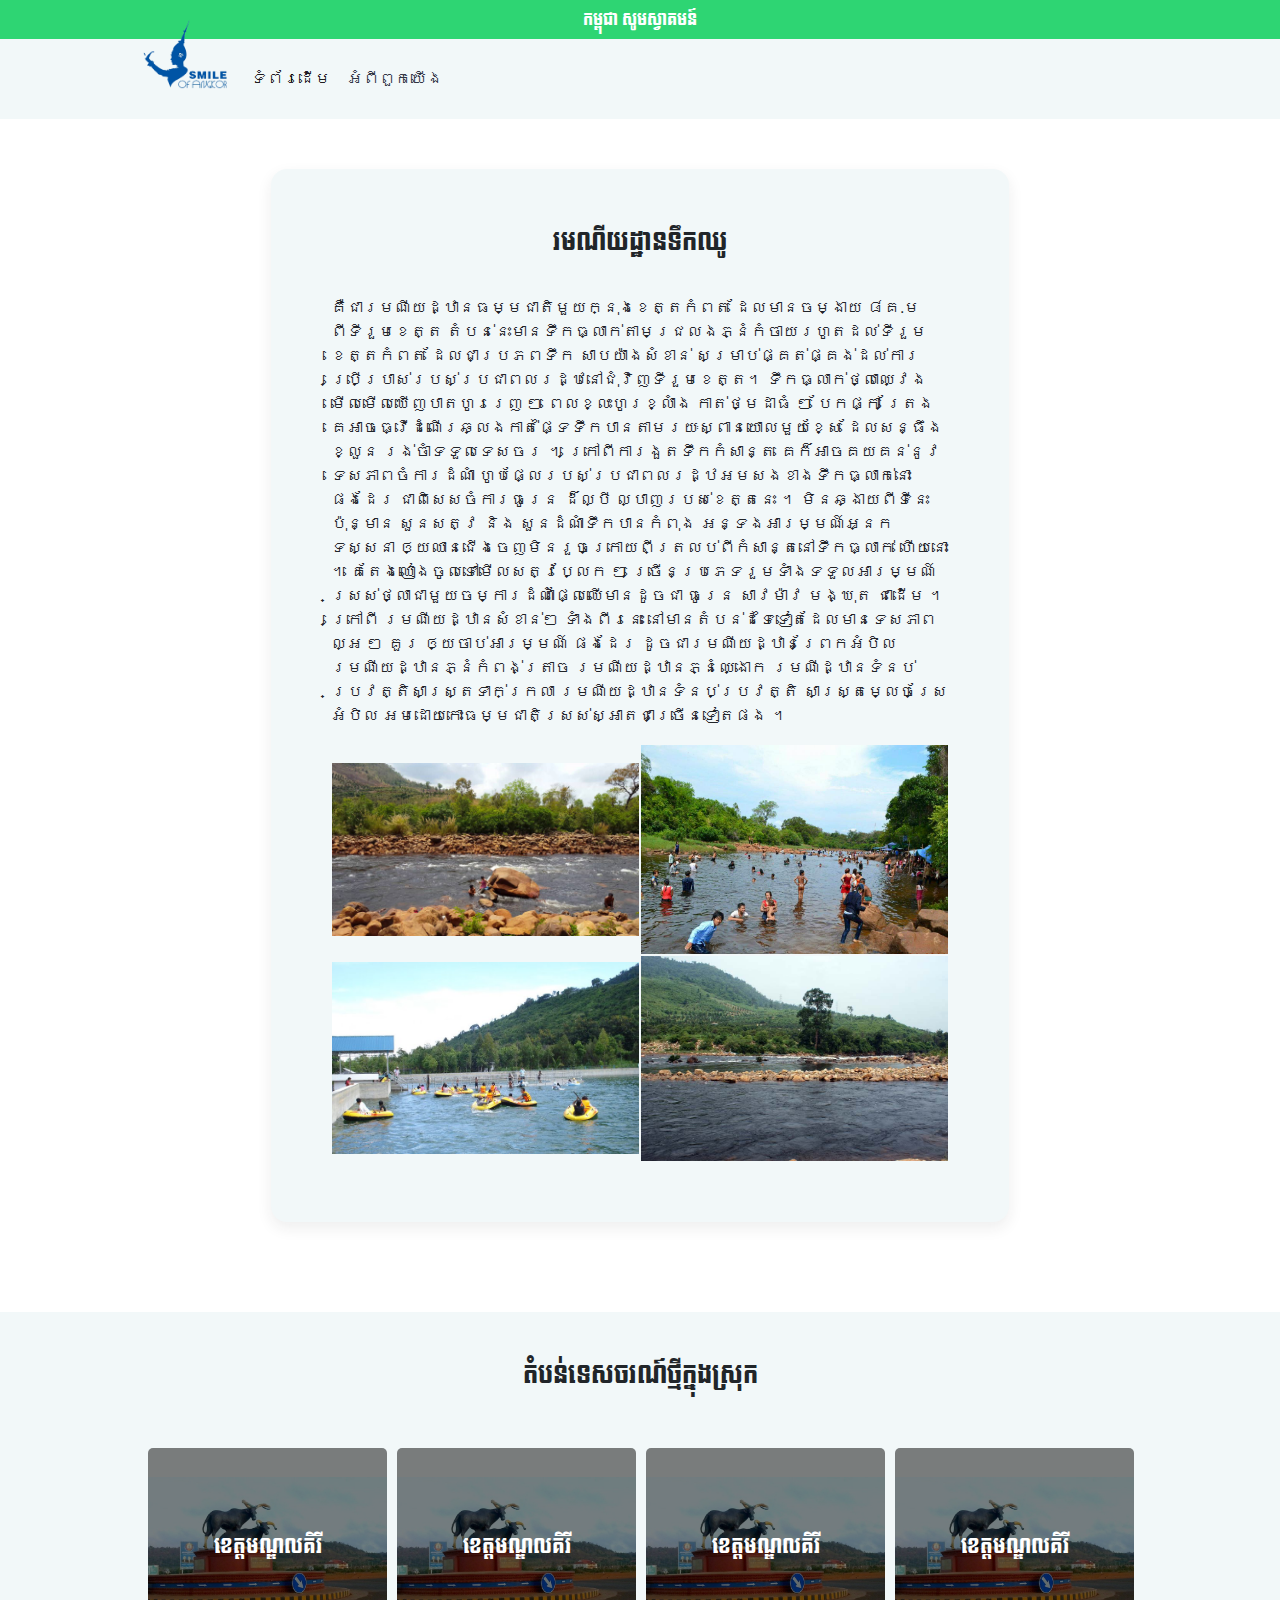
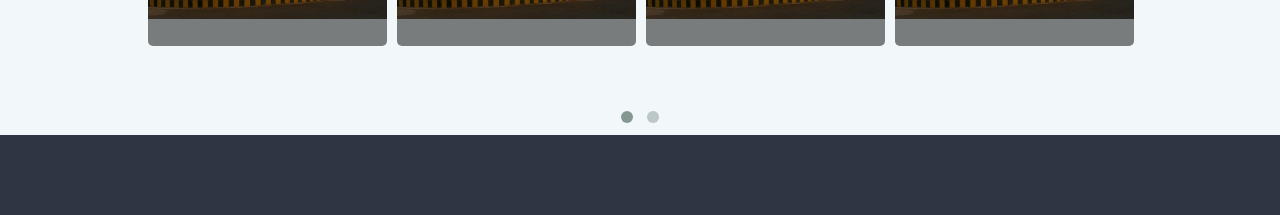
<file: kompot.html>
<!DOCTYPE html>
<html lang="en">

<head>
    <meta charset="UTF-8">
    <meta name="viewport" content="width=device-width, initial-scale=1.0">
    <meta http-equiv="X-UA-Compatible" content="ie=edge">
    <title>Document</title>

    <!-- CSS -->
    <link rel="stylesheet" href="css/bootstrap.min.css">
    <link rel="stylesheet" href="css/style.css">
    <link href="https://fonts.googleapis.com/css?family=Koulen" rel="stylesheet">
    <link rel="stylesheet" href="css/style1.css">
    <link rel="stylesheet" href="css/images-grid.css">
    <link rel="stylesheet" href="css/owl.carousel.css">
    <link rel="stylesheet" href="css/owl.theme.css">

    <script src="https://code.jquery.com/jquery-3.3.1.slim.min.js" integrity="sha384-q8i/X+965DzO0rT7abK41JStQIAqVgRVzpbzo5smXKp4YfRvH+8abtTE1Pi6jizo"
        crossorigin="anonymous"></script>

    <script src="https://code.jquery.com/jquery-2.2.4.min.js"></script>



    <script src="js/images-grid.js"></script>

</head>

<body>
    <!-- Image and text -->
    <div class="top-nav">
        <h4 class="top-nav-txt">កម្ពុជា សូមស្វាគមន៍</h4>
    </div>
    <nav class="navbar navbar-expand-lg navbar-light bg-light">
        <div class="container">
            <a class="navbar-brand" href="#"><img src="img/logo.png" alt=""></a>
            <button class="navbar-toggler" type="button" data-toggle="collapse" data-target="#navbarSupportedContent"
                aria-controls="navbarSupportedContent" aria-expanded="false" aria-label="Toggle navigation">
                <span class="navbar-toggler-icon"></span>
            </button>

            <div class="collapse navbar-collapse" id="navbarSupportedContent">
                <ul class="navbar-nav mr-auto">
                    <li class="nav-item active">
                        <a class="nav-link" href="/">ទំព័រដើម <span class="sr-only">(current)</span></a>
                    </li>
                    <li class="nav-item">
                        <a class="nav-link" href="/about.html">អំពីពួកយើង</a>
                    </li>
                </ul>
            </div>
        </div>
    </nav>

    <section class="popular-post">

        <div class="container singleContainer">
            <div class="aboutBack">
                <center>
                    <h4 class="tour-in-cam">រមណីយដ្ឋានទឹកឈូ</h4>
                </center>
                <p>
                    គឺជារមណីយដ្ឋានធម្មជាតិមួយក្នុងខេត្តកំពត ដែលមានចម្ងាយ ៨គ.ម ពីទីរួមខេត្ត
                    តំបន់នេះមានទឹកធ្លាក់តាមជ្រលងភ្នំកំចាយរហូតដល់ទីរួមខេត្តកំពត ដែលជាប្រភពទឹក
                    សាបយ៉ាងសំខាន់ សម្រាប់ផ្គត់ផ្គង់ដល់ការប្រើប្រាស់របស់ប្រជាពលរដ្ឋនៅជុំវិញទីរួមខេត្ត។
                    ទឹកធ្លាក់ថ្លាឈ្វេងមើលមើលឃើញបាតហូររេញ ៗ ពេលខ្លះហូរខ្លាំង កាត់ថ្មដាធំ ៗ បែកផ្កា
                    ត្រែង គេអាចធ្វើដំណើរឆ្លងកាត់ផ្ទៃទឹកបានតាមរយៈស្ពានយោលមួយខ្សែ ដែលសន្ធឹងខ្លួន
                    រង់ចាំទទួលទេសចរ ។ ក្រៅពីការងួតទឹកកំសាន្ត គេក៏អាចគយគន់នូវទេសភាពចំការដំណាំ
                    ហូបផ្លែរបស់ប្រជាពលរដ្ឋអមសងខាងទឹកធ្លាក់នោះផងដែរ ជាពិសេសចំការធូរេន ដ៏ល្បី
                    ល្បាញរបស់ខេត្តនេះ ។ មិនឆ្ងាយពីទីនេះប៉ុន្មាន សួនសត្វ និង សួនដំណាំទឹកបានកំពុង
                    អន្ទងអារម្មណ៍អ្នកទស្សនា ឲ្យឈានជើងចេញមិនរួចក្រោយពីត្រលប់ពីកំសាន្តនៅទឹកធ្លាក់
                    ហើយនោះ ។ គេតែងឈៀងចូលទៅមើលសត្វប្លែក ៗ ច្រើនប្រភេទរួមទាំងទទួលអារម្មណ៍
                    ស្រស់ថ្លាជាមួយចម្ការដំណាំផ្លែឈើមានដូចជា ធូរេន សាវម៉ាវ មង្ឃុត ជាដើម ។ ក្រៅពី
                    រមណីយដ្ឋានសំខាន់ៗ ទាំងពីរនេះ នៅមានតំបន់ដទៃទៀតដែលមានទេសភាពល្អ ៗ គួរ
                    ឲ្យចាប់អារម្មណ៍ ផងដែរ ដូចជារមណីយដ្ឋានព្រែកអំបិល រមណីយដ្ឋានភ្នំកំពង់ត្រាច
                    រមណីយដ្ឋានភ្នំឈ្ងោក រមណីដ្ឋានទំនប់ប្រវត្តិសាស្ត្រទាក់ក្រលា រមណីយដ្ឋានទំនប់ប្រវត្តិ
                    សាស្រ្តម្លេចស្រែអំបិល អមដោយកោះធម្មជាតិស្រស់ស្អាតជាច្រើនទៀតផង ។</p>
                <div id="gallery5"></div>
            </div>
        </div>
    </section>

    <section class="container">

        <center>
            <h4 class="tour-in-cam-single">តំបន់ទេសចរណ៍ថ្មីក្នុងស្រុក</h4>
        </center>

        <div id="owl-demo" class="owl-carousel owl-theme">
            <div class="item">
                <div class="section-provinces">
                    <div class="section-image" style="background-image: url(img/modulkiri/mondolkiri.jpg);">
                        <h5 class="position-absolute">ខេត្តមណ្ឌលគិរី</h5>
                    </div>
                </div>
            </div>
            <div class="item">
                <div class="section-provinces">
                    <div class="section-image" style="background-image: url(img/modulkiri/mondolkiri.jpg);">
                        <h5 class="position-absolute">ខេត្តមណ្ឌលគិរី</h5>
                    </div>
                </div>
            </div>
            <div class="item">
                <div class="section-provinces">
                    <div class="section-image" style="background-image: url(img/modulkiri/mondolkiri.jpg);">
                        <h5 class="position-absolute">ខេត្តមណ្ឌលគិរី</h5>
                    </div>
                </div>
            </div>
            <div class="item">
                <div class="section-provinces">
                    <div class="section-image" style="background-image: url(img/modulkiri/mondolkiri.jpg);">
                        <h5 class="position-absolute">ខេត្តមណ្ឌលគិរី</h5>
                    </div>
                </div>
            </div>
            <div class="item">
                <div class="section-provinces">
                    <div class="section-image" style="background-image: url(img/modulkiri/mondolkiri.jpg);">
                        <h5 class="position-absolute">ខេត្តមណ្ឌលគិរី</h5>
                    </div>
                </div>
            </div>
        </div>
    </section>




    <section class="footer">

    </section>


    <script>
        var images = [
            'img/university.jpg',
            'img/chu_waterfall/image1.jpg',
            'img/chu_waterfall/image2.jpg',
            'img/chu_waterfall/image3.jpg',
        ];

        $(function () {
            $('#gallery5').imagesGrid({
                images: images.slice(0, 5)
            });

        });


        $(document).ready(function () {

            var owl = $("#owl-demo");

            owl.owlCarousel({

                itemsCustom: [
                    [0, 2],
                    [450, 4],
                    [600, 4],
                    [700, 4],
                    [1000, 4],
                    [1200, 4],
                    [1400, 4],
                    [1600, 4]
                ],
                // navigation: true,
                autoPlay: 3000

            });

        });
    </script>

    <script src="js/script.js"></script>
    <script src="js/owl.carousel.js"></script>
    <script src="js/owl.carousel.min.js"></script>


</body>

</html>
</file>
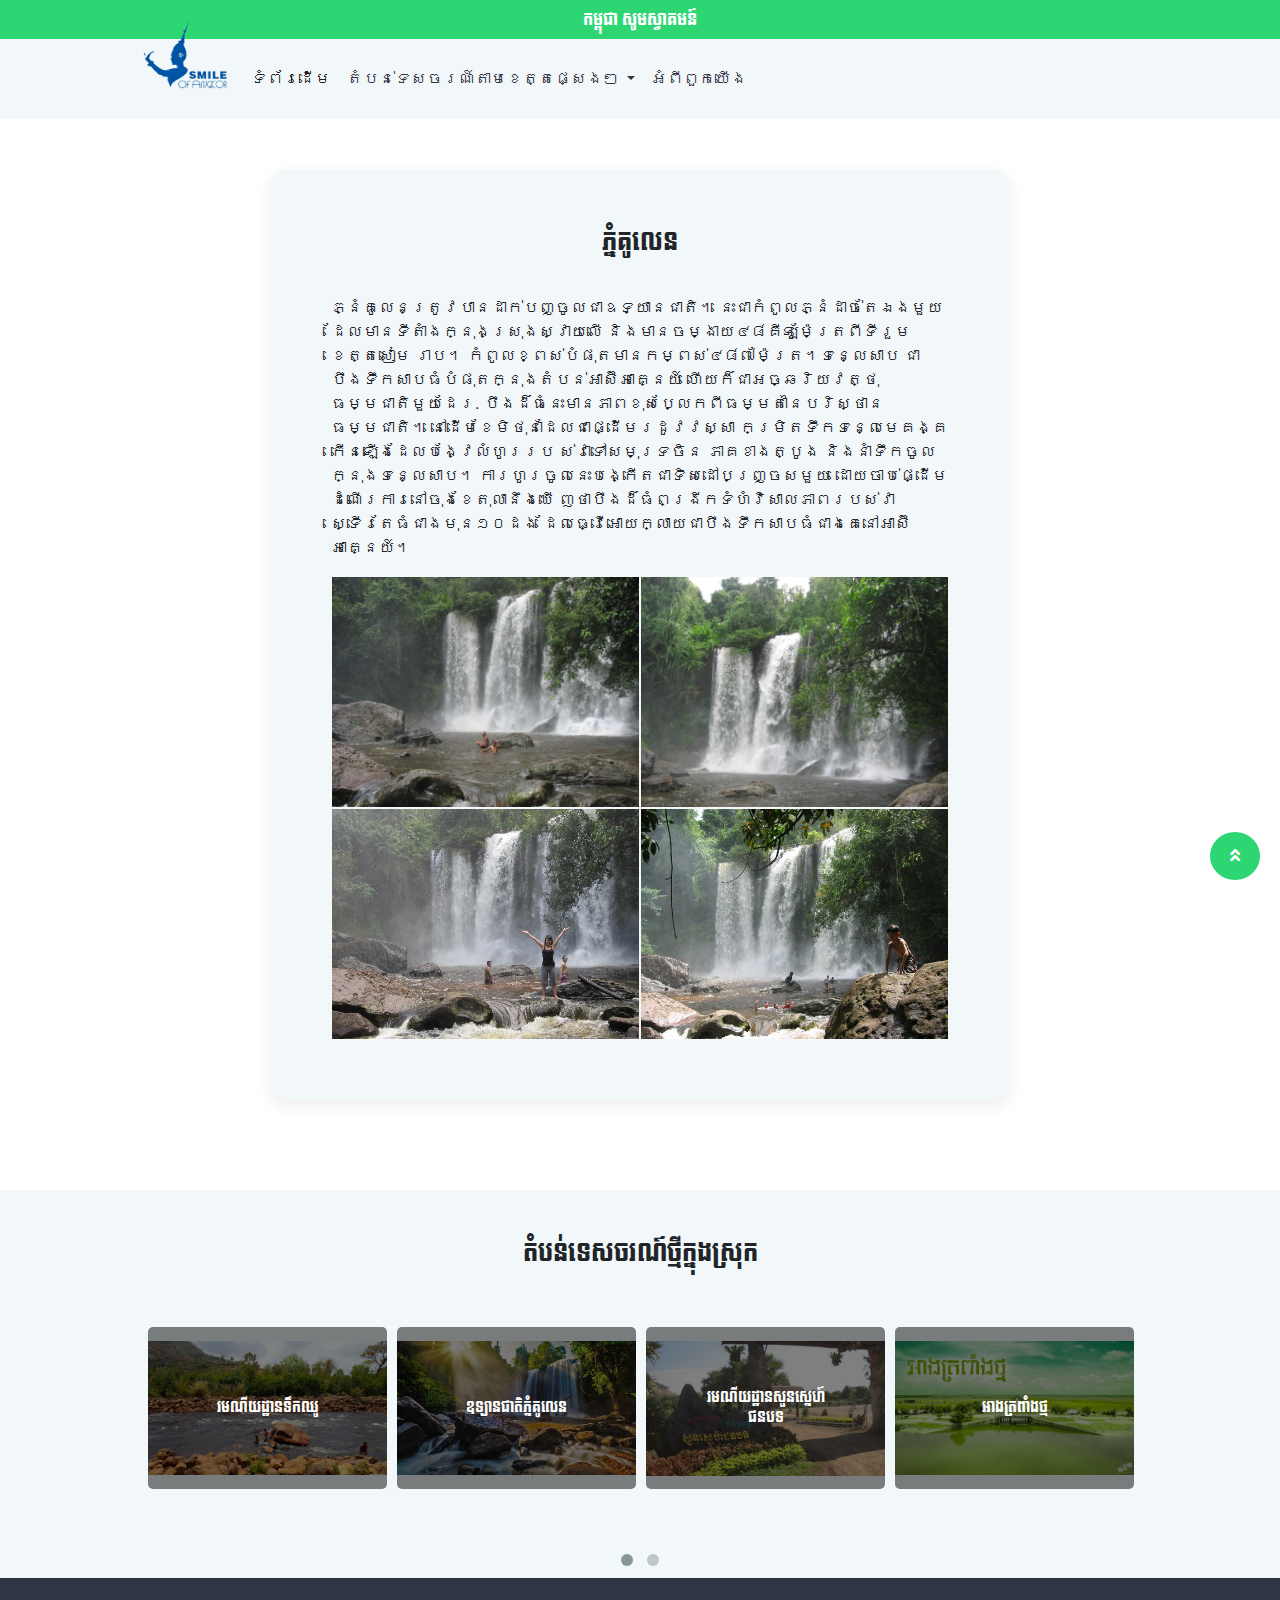
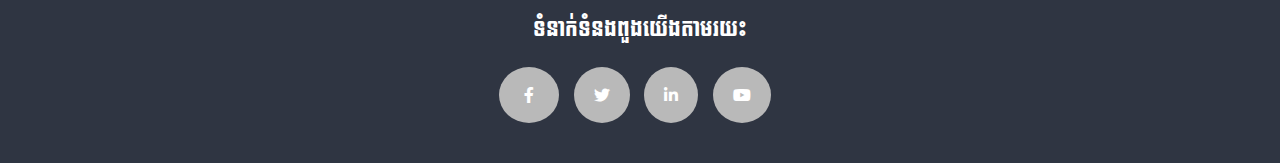
<file: siemreap.html>
<!DOCTYPE html>
<html lang="en">

<head>
    <meta charset="UTF-8">
    <meta name="viewport" content="width=device-width, initial-scale=1.0">
    <meta http-equiv="X-UA-Compatible" content="ie=edge">
    <title>Document</title>

    <!-- CSS -->
    <link rel="stylesheet" href="css/bootstrap.min.css">
    <link rel="stylesheet" href="css/style.css">
    <link href="https://fonts.googleapis.com/css?family=Koulen" rel="stylesheet">
    <link rel="stylesheet" href="css/style1.css">
    <link rel="stylesheet" href="css/images-grid.css">
    <link rel="stylesheet" href="css/owl.carousel.css">
    <link rel="stylesheet" href="css/owl.theme.css">

    <link rel="stylesheet" href="https://use.fontawesome.com/releases/v5.4.1/css/all.css">

    <script src="https://code.jquery.com/jquery-3.3.1.slim.min.js" integrity="sha384-q8i/X+965DzO0rT7abK41JStQIAqVgRVzpbzo5smXKp4YfRvH+8abtTE1Pi6jizo"
        crossorigin="anonymous"></script>

    <script src="https://code.jquery.com/jquery-2.2.4.min.js"></script>
    <script src="js/bootstrap.min.js"></script>



    <script src="js/images-grid.js"></script>

</head>

<body>
    <!-- Image and text -->
    <div class="top-nav">
        <h4 class="top-nav-txt">កម្ពុជា សូមស្វាគមន៍</h4>
    </div>
    <nav class="navbar navbar-expand-lg navbar-light bg-light">
        <div class="container">
            <a class="navbar-brand" href="#"><img src="img/logo.png" alt=""></a>
            <button class="navbar-toggler" type="button" data-toggle="collapse" data-target="#navbarSupportedContent"
                aria-controls="navbarSupportedContent" aria-expanded="false" aria-label="Toggle navigation">
                <span class="navbar-toggler-icon"></span>
            </button>

            <div class="collapse navbar-collapse" id="navbarSupportedContent">
                <ul class="navbar-nav mr-auto">
                    <li class="nav-item active">
                        <a class="nav-link" href="/">ទំព័រដើម <span class="sr-only">(current)</span></a>
                    </li>
                    <li class="nav-item dropdown">
                        <a class="nav-link dropdown-toggle" href="#" id="navbarDropdown" role="button" data-toggle="dropdown"
                            aria-haspopup="true" aria-expanded="false">
                            តំបន់ទេសចរណ៍តាមខេត្តផ្សេងៗ
                        </a>
                        <div class="dropdown-menu" aria-labelledby="navbarDropdown">
                            <a class="dropdown-item" href="/category.html">ខេត្តមណ្ឌលគិរី</a>
                            <a class="dropdown-item" href="/category.html"> ខេត្តតាកែវ</a>
                            <a class="dropdown-item" href="/category.html">ក្រុងព្រះសីហនុ</a>
                            <a class="dropdown-item" href="/category.html">ខេត្តកំពត</a>
                            <a class="dropdown-item" href="/category.html">ខេត្តបន្ទាយមានជ័យ</a>
                        </div>
                    </li>
                    <li class="nav-item">
                        <a class="nav-link" href="/about.html">អំពីពួកយើង</a>
                    </li>
                </ul>
            </div>
        </div>
    </nav>

    <section class="popular-post">

        <div class="container singleContainer">
            <div class="aboutBack">
                <center>
                    <h4 class="tour-in-cam"> ភ្នំ​គូ​លេន</h4>
                </center>
                <p>
                    ភ្នំ​គូ​លេន​ត្រូវបាន​ដាក់បញ្ចូល​ជា​ឧទ្យាន​ជាតិ​។
                    នេះ​ជា​កំពូលភ្នំ​ដាច់​តែឯង​មួយ​ដែល​មាន​ទីតាំង
                    ​ក្នុង​ស្រុង​ស្វាយ​លើ
                    និង​មាន​ចម្ងាយ​៤៨​គីឡូម៉ែត្រ​ពី​ទី​រួម​ខេត្តសៀម
                    រាប​។ កំពូល​ខ្ពស់បំផុត​មាន​កម្ពស់​៤៨៧​ម៉ែត្រ​។​
                    ទន្លេសាប
                    ជា​បឹង​ទឹកសាប​ធំ​បំផុត​ក្នុង​តំបន់​អាស៊ីអាគ្នេយ៍
                    ហើយក៏​ជា​អច្ឆរិយវត្ថុ​ធម្មជាតិ​មួយ​ដែរ​.
                    បឹង​ដ៏​ធំ​នេះ​មាន​ភាពខុសប្លែក​ពី​ធម្មតា​នៃ​បរិស្ថាន​
                    ធម្មជាតិ​។ នៅ​ដើមខែ​មិថុនា​ដែល​ជា​ផ្ដើម​រដូវវស្សា
                    កម្រិត​ទឹក​ទន្លេមេគង្គ​កើន​ឡើង​ដែល​បង្វែ​លំហូរ​រប
                    ស់​វា​ទៅ​សមុទ្រ​ចិន​ ភាគខាងត្បូង

                    និង​នាំ​ទឹក​ចូលក្នុង​ទន្លេសាប​។
                    ការហូរ​ចូល​នេះ​បង្កើត​ជា​ទិសដៅ​បញ្ច្រស​មួយ
                    ដោយ​ចាប់ផ្ដើម​ដំណើរការ​នៅ​ចុង​ខែ​តុលា​នឹង​ឃើ
                    ញ​ថា​បឹង​ដ៏​ធំ​ពង្រីក​ទំហំ​
                    វិសាលភាព​របស់​វា​ស្ទើរតែ​ធំ​ជាង​មុន​១០​ដង
                    ដែល​ធ្វើ​អោយ​ក្លាយជា​បឹង​ទឹកសាប​ធំ​ជាង​គេ​នៅ​
                    អាស៊ីអាគ្នេយ៍​។</p>
                <div id="gallery5"></div>
            </div>
        </div>
    </section>

    <section class="container">

        <center>
            <h4 class="tour-in-cam-single">តំបន់ទេសចរណ៍ថ្មីក្នុងស្រុក</h4>
        </center>

        <div id="owl-demo" class="owl-carousel owl-theme">
            <div class="item">
                <div class="section-provinces">
                    <div class="section-image pressImage" style="background-image: url(img/university.jpg);">
                        <h5 class="position-absolute pressTitle">រមណីយដ្ឋានទឹកឈូ</h5>
                    </div>
                </div>
            </div>
            <div class="item">
                <div class="section-provinces">
                    <div class="section-image pressImage" style="background-image: url(img/siemReap/index1.jpg);">
                        <h5 class="position-absolute pressTitle">ឧទ្យាន​ជាតិ​ភ្នំ​គូ​លេន​</h5>
                    </div>
                </div>
            </div>
            <div class="item">
                <div class="section-provinces">
                    <div class="section-image pressImage" style="background-image: url(img/bmc/folder1/130118_20b.jpg);">
                        <h5 class="position-absolute pressTitle">រមណីយ​ដ្ឋាន​សួន​ស្នេហ៍​ជនបទ</h5>
                    </div>
                </div>
            </div>
            <div class="item">
                <div class="section-provinces">
                    <div class="section-image pressImage" style="background-image: url(img/bmc/folder2/18595633_429915137376337_3279155368365578730_o.jpg);">
                        <h5 class="position-absolute pressTitle">អាង​​ត្រពាំង​ថ្ម</h5>
                    </div>
                </div>
            </div>
            <div class="item">
                <div class="section-provinces">
                    <div class="section-image pressImage" style="background-image: url(img/modulkiri/mondolkiri.jpg);">
                        <h5 class="position-absolute pressTitle">ខេត្តមណ្ឌលគិរី</h5>
                    </div>
                </div>
            </div>
        </div>
    </section>




    <div class="scroll">
        <i class="fas fa-angle-double-up"></i>
    </div>

    <section class="footer">
        <center>
            <h5>ទំនាក់ទំនងពួងយើងតាមរយះ</h5>
            <i class="fab fa-facebook-f"></i>
            <i class="fab fa-twitter socailMedia"></i>
            <i class="fab fa-linkedin-in socailMedia"></i>
            <i class="fab fa-youtube socailMedia"></i>
        </center>
    </section>


    <script>
        var images = [
            'img/siemReap/img2.jpg',
            'img/siemReap/img3.jpg',
            'img/siemReap/img4.jpg',
            'img/siemReap/img5.jpg',
        ];

        $(function () {
            $('#gallery5').imagesGrid({
                images: images.slice(0, 5)
            });

        });


        $(document).ready(function () {

            var owl = $("#owl-demo");

            owl.owlCarousel({

                itemsCustom: [
                    [0, 2],
                    [450, 4],
                    [600, 4],
                    [700, 4],
                    [1000, 4],
                    [1200, 4],
                    [1400, 4],
                    [1600, 4]
                ],
                // navigation: true,
                autoPlay: 3000

            });

        });
    </script>

    <script src="js/script.js"></script>
    <script src="js/owl.carousel.js"></script>
    <script src="js/owl.carousel.min.js"></script>


</body>

</html>
</file>
<file: css/style.css>
body {
    background-color: #f2f8f9;
    font-family: 'Poppins', sans-serif;
}

.navbar {
    color: #fff;
    padding: 1rem 1rem;
}

.container {
    width: 80%;
}

.popular-post {
    position: relative;
    background-color: #fff;
    padding: 50px 0px;
}

#owl-demo .item {
    margin: 3px;
}

#owl-demo .item img {
    display: block;
    width: 100%;
    height: auto;
}

#owl-demo .item {
    background: #f2f8f9;
    padding: 30px 0px;
    margin: 5px;
    color: #FFF;
    -webkit-border-radius: 3px;
    -moz-border-radius: 3px;
    border-radius: 3px;
    text-align: center;
}

h1,
h2,
h3,
h4,
h5,
h6 {
    font-family: 'Koulen', cursive;
}

.tour-in-cam {
    position: relative;
    padding-bottom: 30px;
}

.tour-in-cam-title {
    padding-top: 0px;
    text-align: center;
    font-size: 12px;
    line-height: 20px;
}

.tour-in-cam-desc {
    font-size: 14px;
    margin: 0px;
}

.tour-in-cam-back {
    background-color: #f2f8f9;
    padding: 15px 15px;
    border-radius: 0px 0px 5px 5px;
}

.tour-in-cam-btn {
    font-size: 11px;
    padding: 3px 20px;
    margin-top: 20px;
}

.tour-by-provinces-section2 {
    padding: 50px 5%;
}

.tour-by-provinces-header {
    text-align: center;
}

.section-provinces {
    position: relative;
    color: #fff;
    overflow: hidden;
    margin: 15px 0px;
    transition: 0.3s;
}

.section-provinces:hover {
    box-shadow: rgba(0, 0, 0, 0.3) 2px 20px 40px -5px;
    transform: translateY(-4px)
}

.position-absolute {
    position: absolute;
    top: 50%;
    left: 50%;
    transform: translate(-50%, -50%);
}

.section-image {
    position: relative;

    background-repeat: no-repeat;
    background-position: center center;
    box-shadow: inset 0 0 0 1000px rgba(0, 0, 0, 0.5);
    height: 22vh;
    background-size: 100%;
    border-radius: 5px;
    transition: 0.3s ease-out;
}

.section-image:hover {
    background-size: 105%;
}

.navbar-light .navbar-nav .nav-link {
    color: rgba(255, 255, 255, 0.5);
}

.nav {
    background-color: #980000 !important;
    color: #fff;

}

.navbar {
    padding: 0px !important;
}

.bg-light {
    background-color: #f2f8f9 !important;
}

.top-nav {
    background-color: #2ed573 !important;
    padding: 10px 0px;
}

.top-nav-txt {
    text-align: center;
    color: #fff;
    padding: 0px !important;
    font-size: 16px;
    margin-bottom: 0px !important;
}

.navbar-brand img {
    position: relative;
    top: -25px;
    height: 70px;
}

.navbar-light .navbar-nav .nav-link {
    color: rgb(47, 53, 66);
}

.footer {
    background-color: #2f3542;
    padding: 40px;
}

.aboutBack {
    position: relative;
    margin-bottom: 40px;
    padding: 60px;
    width: 100%;
    background-color: #f2f8f9;
    box-shadow: 0 6px 15px rgba(36, 37, 38, 0.08);
    border-radius: 16px;
}

.teamMember {
    text-align: center;
    padding: 50px 0px;
}

.teamMemberPhoto {
    box-shadow: 0 6px 15px rgba(36, 37, 38, 0.08);
    border-radius: 16px 16px 0px 0px;
}

.memberName {
    font-size: 18px;
    text-align: center;
    padding: 30px 0px;
}

.memberBack {
    position: relative;
    background-color: white;
    box-shadow: 0 6px 15px rgba(36, 37, 38, 0.08);
    border-radius: 16px;
    transition: box-shadow 0.25s ease, transform 0.25s ease;
}

.memberSection {
    margin-bottom: 50px;
}

.pagination {
    display: -ms-flexbox;
    display: inline-flex;
    padding-left: 0;
    list-style: none;
    border-radius: .25rem;
    margin-top: 30px;
}

.page-item.active .page-link {
    z-index: 1;
    color: #fff;
    background-color: #2ed573;
    border-color: #2ed573;
}

.tour-in-cam-single {
    position: relative;
    padding-top: 50px;
}

.page-link {
    position: relative;
    display: block;
    padding: .5rem .75rem;
    margin-left: -1px;
    line-height: 1.25;
    color: #2ed573;
    background-color: #fff;
    border: 1px solid #2ed573;
}

.singleContainer {
    max-width: 60%;
}

.loadMore {
    padding: 8px 40px;
    margin-top: 25px;
    border: none;
}

.pressTitle {
    font-size: 14px;
    line-height: 20px;
}

.section-image.pressImage {
    position: relative;
    background-repeat: no-repeat;
    background-position: center center;
    box-shadow: inset 0 0 0 1000px rgba(0, 0, 0, 0.5);
    height: 18vh;
    background-size: 100%;
    border-radius: 5px;
    transition: 0.3s ease-out;
}

#wrap {

    width: 960px;
    margin: 0 auto;
}

#content {
    background: #fff;
    padding: 10px 15px;

}

#header {
    margin-bottom: 20px;
}

#footer {
    text-align: center;
}

.scrolltop {
    display: none;
    width: 100%;
    margin: 0 auto;
    position: fixed;
    bottom: 20px;
    right: 10px;
}

.scroll {
    position: fixed;
    right: 20px;
    bottom: 20px;
    background: #2ed573;
    padding: 12px 20px;
    text-align: center;
    margin: 0 0 0 0;
    cursor: pointer;
    border-radius: 50%;
    transition: 0.5s;
    -moz-transition: 0.5s;
    -webkit-transition: 0.5s;
    -o-transition: 0.5s;
    color: #fff;
}

.scroll:hover {
    background: rgba(178, 178, 178, 1.0);
    transition: 0.5s;
    -moz-transition: 0.5s;
    -webkit-transition: 0.5s;
    -o-transition: 0.5s;
}

.scroll:hover .fa {
    padding-top: -10px;
}

.fa-facebook-f {
    background-color: #b9b9b9;
    padding: 20px 25px;
    border-radius: 50%;
    margin-right: 10px;
    color: #fff;
    transition: 0.5s;
}

.fa-facebook-f:hover {
    background-color: #3b5999;
}

.socailMedia {
    background-color: #b9b9b9;
    padding: 20px;
    border-radius: 50%;
    margin-right: 10px;
    color: #fff;
    transition: 0.5s;
}

.fa-twitter:hover {
    background-color: #55acee;
}

.fa-linkedin-in:hover {
    background-color: #0077B5;
}

.fa-youtube:hover {
    background-color: #cd201f;
}

.footer h5 {
    color: #fff;
    margin-bottom: 25px;
}

.scroll .fa {
    font-size: 30px;
    margin-top: -5px;
    margin-left: 1px;
    transition: 0.5s;
    -moz-transition: 0.5s;
    -webkit-transition: 0.5s;
    -o-transition: 0.5s;
}




@media only screen and (max-width: 1200px) {}

@media only screen and (max-width : 979px) {

    .container {
        max-width: 90%;
    }

}

@media only screen and (max-width : 767px) {}

@media only screen and (max-width : 480px) {}

@media only screen and (max-width : 320px) {}
</file>
<file: css/style1.css>
/*!
 * Simple and clean slider v1.0 (https://hodalog.com)
 * Copyright 2018 Hodaka Sakamoto
 * Licensed under MIT (https://gitlab.com/hodanov/simple-and-clean-slider/tree/master/LICENSE.md)
 */
/* -----Container----- */


/* -----Slider----- */

.slide-window {
  width: 100%;
  position: relative;
  overflow: hidden;
}

.slide-window .slide-wrapper {
  position: relative;
  left: 0;
  display: flex;
  -webkit-transition: right 0.5s;
  transition: right 0.5s;
  -webkit-transition: left 0.5s;
  transition: left 0.5s;
}

.slide-window .slide-wrapper .slide {
  position: relative;
  width: 100%;
}

.slide-window .slide-wrapper .slide:before {
  content: "";
  display: block;
  padding-top: 41.17%;
}

.slide-window .slide-wrapper .slide .slide-image {
  background-size: cover;
  background-position: 50% 50%;
  overflow: hidden;
  position: absolute;
  top: 0;
  left: 0;
  bottom: 0;
  right: 0;
}

.slide-window .slide-wrapper .slide .slide-caption {
  position: absolute;
  bottom: 0;
  left: 0;
  width: 100%;
  color: #fff;
  background: linear-gradient(rgba(255, 255, 255, 0), rgba(0, 0, 0, 0.7));
}

.slide-window .slide-wrapper .slide .slide-caption h2 {
  margin: 2rem 4.5rem;
  font-size: 2rem;
}

.slide-window .slide-wrapper .slide .slide-caption p {
  margin: -1rem 4.5rem 3rem;
  font-size: 1.5rem;
}

@media screen and (max-width: 767px) {

  .slide-window .slide-wrapper .slide .slide-caption h2 {
    margin: 0 3rem 1.5rem;
    font-size: 1.2rem;
  }

  .slide-window .slide-wrapper .slide .slide-caption p {
    margin: -1rem 3rem 1.75rem;
    font-size: .8rem;
  }
}

.slide-window:hover .slide-control-left {
  left: 1%;
  opacity: 1;
}

.slide-window:hover .slide-control-right {
  right: 1%;
  opacity: 1;
}

.slide-control-left {
  position: absolute;
  margin: auto;
  top: 0;
  bottom: 0;
  width: 40px;
  height: 40px;
  border-radius: 50%;
  border: 2px solid #fff;
  color: #fff;
  cursor: pointer;
  opacity: 0;
  -webkit-transition: all 0.3s;
  transition: all 0.3s;
  left: 10%;
  right: auto;
}

.slide-control-left .slide-control-line {
  position: absolute;
  top: 50%;
  width: 2px;
  height: 14px;
  -webkit-transform-origin: 50% 0;
  transform-origin: 50% 0;
  left: 12px;
  -webkit-transform: rotate(-45deg);
  transform: rotate(-45deg);
}

.slide-control-left .slide-control-line:nth-child(2) {
  -webkit-transform: translateY(1px) rotate(-135deg);
  transform: translateY(1px) rotate(-135deg);
}

.slide-control-left .slide-control-line:after {
  content: "";
  position: absolute;
  left: 0;
  top: 0;
  width: 100%;
  height: 100%;
  background-color: #fff;
  -webkit-transition: background-color 0.3s;
  transition: background-color 0.3s;
}

.slide-control-left:hover {
  background-color: #fff;
}

.slide-control-left:hover .slide-control-line:after {
  background-color: #aaa;
}

.slide-control-left .rotate-left-top:after {
  animation: arrowLineRotation 0.49s;
}

.slide-control-left .rotate-left-down:after {
  animation: arrowLineRotationRev 0.49s;
}

@media screen and (max-width: 767px) {

  .slide-control-left {
    height: 30px;
    width: 30px;
    opacity: 1;
  }

  .slide-control-left .slide-control-line {
    left: 9px;
    height: 10px;
  }
}

@media screen and (max-width: 1023px) {

  .slide-control-left {
    opacity: 1;
    left: 1%;
  }
}

.slide-control-right {
  position: absolute;
  margin: auto;
  top: 0;
  bottom: 0;
  width: 40px;
  height: 40px;
  border-radius: 50%;
  border: 2px solid #fff;
  color: #fff;
  cursor: pointer;
  opacity: 0;
  -webkit-transition: all 0.3s;
  transition: all 0.3s;
  right: 10%;
  left: auto;
}

.slide-control-right .slide-control-line {
  position: absolute;
  top: 50%;
  width: 2px;
  height: 14px;
  -webkit-transform-origin: 50% 0;
  transform-origin: 50% 0;
  right: 12px;
  -webkit-transform: rotate(45deg);
  transform: rotate(45deg);
}

.slide-control-right .slide-control-line:nth-child(2) {
  -webkit-transform: translateY(1px) rotate(135deg);
  transform: translateY(1px) rotate(135deg);
}

.slide-control-right .slide-control-line:after {
  content: "";
  position: absolute;
  left: 0;
  top: 0;
  width: 100%;
  height: 100%;
  background-color: #fff;
  -webkit-transition: background-color 0.3s;
  transition: background-color 0.3s;
}

.slide-control-right:hover {
  background-color: #fff;
}

.slide-control-right:hover .slide-control-line:after {
  background-color: #aaa;
}

.slide-control-right .rotate-right-down:after {
  animation: arrowLineRotation 0.49s;
}

.slide-control-right .rotate-right-top:after {
  animation: arrowLineRotationRev 0.49s;
}

@media screen and (max-width: 767px) {

  .slide-control-right {
    height: 30px;
    width: 30px;
    opacity: 1;
  }

  .slide-control-right .slide-control-line {
    right: 9px;
    height: 10px;
  }
}

@media screen and (max-width: 1023px) {

  .slide-control-right {
    opacity: 1;
    right: 1%;
  }
}

@keyframes arrowLineRotation {
  to {
    transform: rotate(180deg);
  }
}

@keyframes arrowLineRotationRev {
  to {
    transform: rotate(-180deg);
  }
}

.slide-control-btn ul {
  position: absolute;
  padding: 0;
  bottom: 0px;
  width: 100%;
  display: flex;
  justify-content: center;
}

.slide-control-btn ul li {
  margin: 0 5px;
  list-style: none;
}

.slide-control-btn ul li a {
  display: block;
  width: 15px;
  height: 15px;
  border-radius: 50%;
  border: 1px solid #fff;
  cursor: pointer;
  -webkit-transition: all 0.2s;
  transition: all 0.2s;
}

.slide-control-btn ul li a.active,
.slide-control-btn ul li a:hover {
  background-color: #fff;
}

@media screen and (max-width: 767px) {

  .slide-control-btn ul {
    margin: .5rem 0;
  }

  .slide-control-btn ul li a {
    width: 10px;
    height: 10px;
  }
}

/*# sourceMappingURL=style.css.map */
</file>
<file: css/images-grid.css>
.imgs-grid {
  max-width: 800px;
  margin: 0 auto;
  font-size: 0;
}

.imgs-grid.imgs-grid-1 .imgs-grid-image {
  width: 100%;
  text-align: center;
}

.imgs-grid.imgs-grid-2 .imgs-grid-image,
.imgs-grid.imgs-grid-4 .imgs-grid-image {
  width: 50%;
}

.imgs-grid.imgs-grid-3 .imgs-grid-image,
.imgs-grid.imgs-grid-6 .imgs-grid-image {
  width: 33.333333333333336%;
}

.imgs-grid.imgs-grid-5 .imgs-grid-image:nth-child(1),
.imgs-grid.imgs-grid-5 .imgs-grid-image:nth-child(2),
.imgs-grid.imgs-grid-5 .imgs-grid-image:nth-child(3) {
  width: 33.333333333333336%;
}

.imgs-grid.imgs-grid-5 .imgs-grid-image:nth-child(4),
.imgs-grid.imgs-grid-5 .imgs-grid-image:nth-child(5) {
  width: 50%;
}

.imgs-grid .imgs-grid-image {
  position: relative;
  display: inline-block;
  padding: 1px;
  box-sizing: border-box;
  text-align: center;
}

.imgs-grid .imgs-grid-image:before {
  content: "";
  display: block;
  position: absolute;
  top: 1px;
  left: 1px;
  right: 1px;
  bottom: 1px;
  background-color: #f0f0f0;
}

.imgs-grid .imgs-grid-image:hover {
  cursor: pointer;
}

.imgs-grid .imgs-grid-image .image-wrap {
  position: relative;
  display: inline-block;
  overflow: hidden;
  vertical-align: middle;
}

.imgs-grid .imgs-grid-image .image-wrap img {
  position: relative;
  width: 100%;
  height: auto;
  margin: 0;
}

.imgs-grid .imgs-grid-image .view-all {
  position: absolute;
  top: 0;
  left: 0;
  right: 0;
  bottom: 0;
  text-align: center;
}

.imgs-grid .imgs-grid-image .view-all:before {
  display: inline-block;
  content: "";
  vertical-align: middle;
  height: 100%;
}

.imgs-grid .imgs-grid-image .view-all:hover {
  cursor: pointer;
}

.imgs-grid .imgs-grid-image .view-all:hover .view-all-text {
  text-decoration: underline;
}

.imgs-grid .imgs-grid-image .view-all .view-all-cover {
  position: absolute;
  top: 0;
  left: 0;
  width: 100%;
  height: 100%;
  background-color: black;
  opacity: 0.4;
}

.imgs-grid .imgs-grid-image .view-all .view-all-text {
  position: relative;
  font-size: 16px;
  font-family: sans-serif;
  color: white;
}

@media (max-width: 350px) {
  .imgs-grid .imgs-grid-image .view-all .view-all-text {
    font-size: 10px;
  }
}

.imgs-grid-modal {
  position: fixed;
  left: 0;
  right: 0;
  top: 0;
  bottom: 0;
  background-color: black;
  opacity: 0;
  z-index: 100;
  -webkit-user-select: none;
  -moz-user-select: -moz-none;
  -khtml-user-select: none;
  -o-user-select: none;
  user-select: none;
}

.imgs-grid-modal .modal-caption {
  padding: 30px 50px;
  text-align: center;
  color: white;
}

.imgs-grid-modal .modal-close {
  position: absolute;
  right: 10px;
  top: 10px;
  width: 35px;
  height: 35px;
  background-image: url(../img/imgs-grid-icons.png);
  background-repeat: no-repeat;
  background-position: -100px;
}

.imgs-grid-modal .modal-close:hover {
  cursor: pointer;
}

.imgs-grid-modal .modal-inner {
  position: absolute;
  top: 60px;
  bottom: 60px;
  left: 0;
  right: 0;
}

.imgs-grid-modal .modal-inner .modal-control {
  position: absolute;
  top: 0;
  bottom: 0;
  width: 70px;
}

.imgs-grid-modal .modal-inner .modal-control:hover {
  cursor: pointer;
}

.imgs-grid-modal .modal-inner .modal-control.left {
  left: 0;
}

.imgs-grid-modal .modal-inner .modal-control.right {
  right: 0;
}

.imgs-grid-modal .modal-inner .modal-control .arrow {
  margin: 0 auto;
  height: 100%;
  width: 40px;
  background-repeat: no-repeat;
  background-image: url(../img/imgs-grid-icons.png);
}

.imgs-grid-modal .modal-inner .modal-control .arrow.left {
  background-position: 2px center;
}

.imgs-grid-modal .modal-inner .modal-control .arrow.right {
  background-position: -42px center;
}

.imgs-grid-modal .modal-inner .modal-image {
  position: absolute;
  top: 0;
  left: 70px;
  right: 70px;
  bottom: 0;
  text-align: center;
}

.imgs-grid-modal .modal-inner .modal-image:before {
  display: inline-block;
  content: "";
  vertical-align: middle;
  height: 100%;
}

.imgs-grid-modal .modal-inner .modal-image img {
  max-width: 100%;
  max-height: 100%;
  vertical-align: middle;
}

.imgs-grid-modal .modal-inner .modal-image img:hover {
  cursor: pointer;
}

.imgs-grid-modal .modal-inner .modal-loader {
  display: inline-block;
  vertical-align: middle;
  color: silver;
  font-size: 14px;
}

@media (max-width: 800px) {
  .imgs-grid-modal .modal-inner .modal-control {
    width: 40px;
  }

  .imgs-grid-modal .modal-inner .modal-control .arrow {
    -webkit-transform: scale(0.7);
    -moz-transform: scale(0.7);
    -o-transform: scale(0.7);
    -ms-transform: scale(0.7);
    transform: scale(0.7);
  }

  .imgs-grid-modal .modal-inner .modal-image {
    left: 0;
    right: 0;
  }
}

.imgs-grid-modal .modal-indicator {
  position: absolute;
  bottom: 0;
  height: 60px;
  width: 100%;
  text-align: center;
}

.imgs-grid-modal .modal-indicator ul {
  margin: 0;
  padding: 0;
}

.imgs-grid-modal .modal-indicator ul li {
  display: inline-block;
  width: 12px;
  height: 12px;
  border: 1px solid white;
  box-sizing: border-box;
  border-radius: 100%;
  margin: 0 1px;
  vertical-align: middle;
}

.imgs-grid-modal .modal-indicator ul li:hover {
  cursor: pointer;
}

.imgs-grid-modal .modal-indicator ul li.selected {
  background-color: white;
  width: 14px;
  height: 14px;
  margin: 0;
}
</file>
